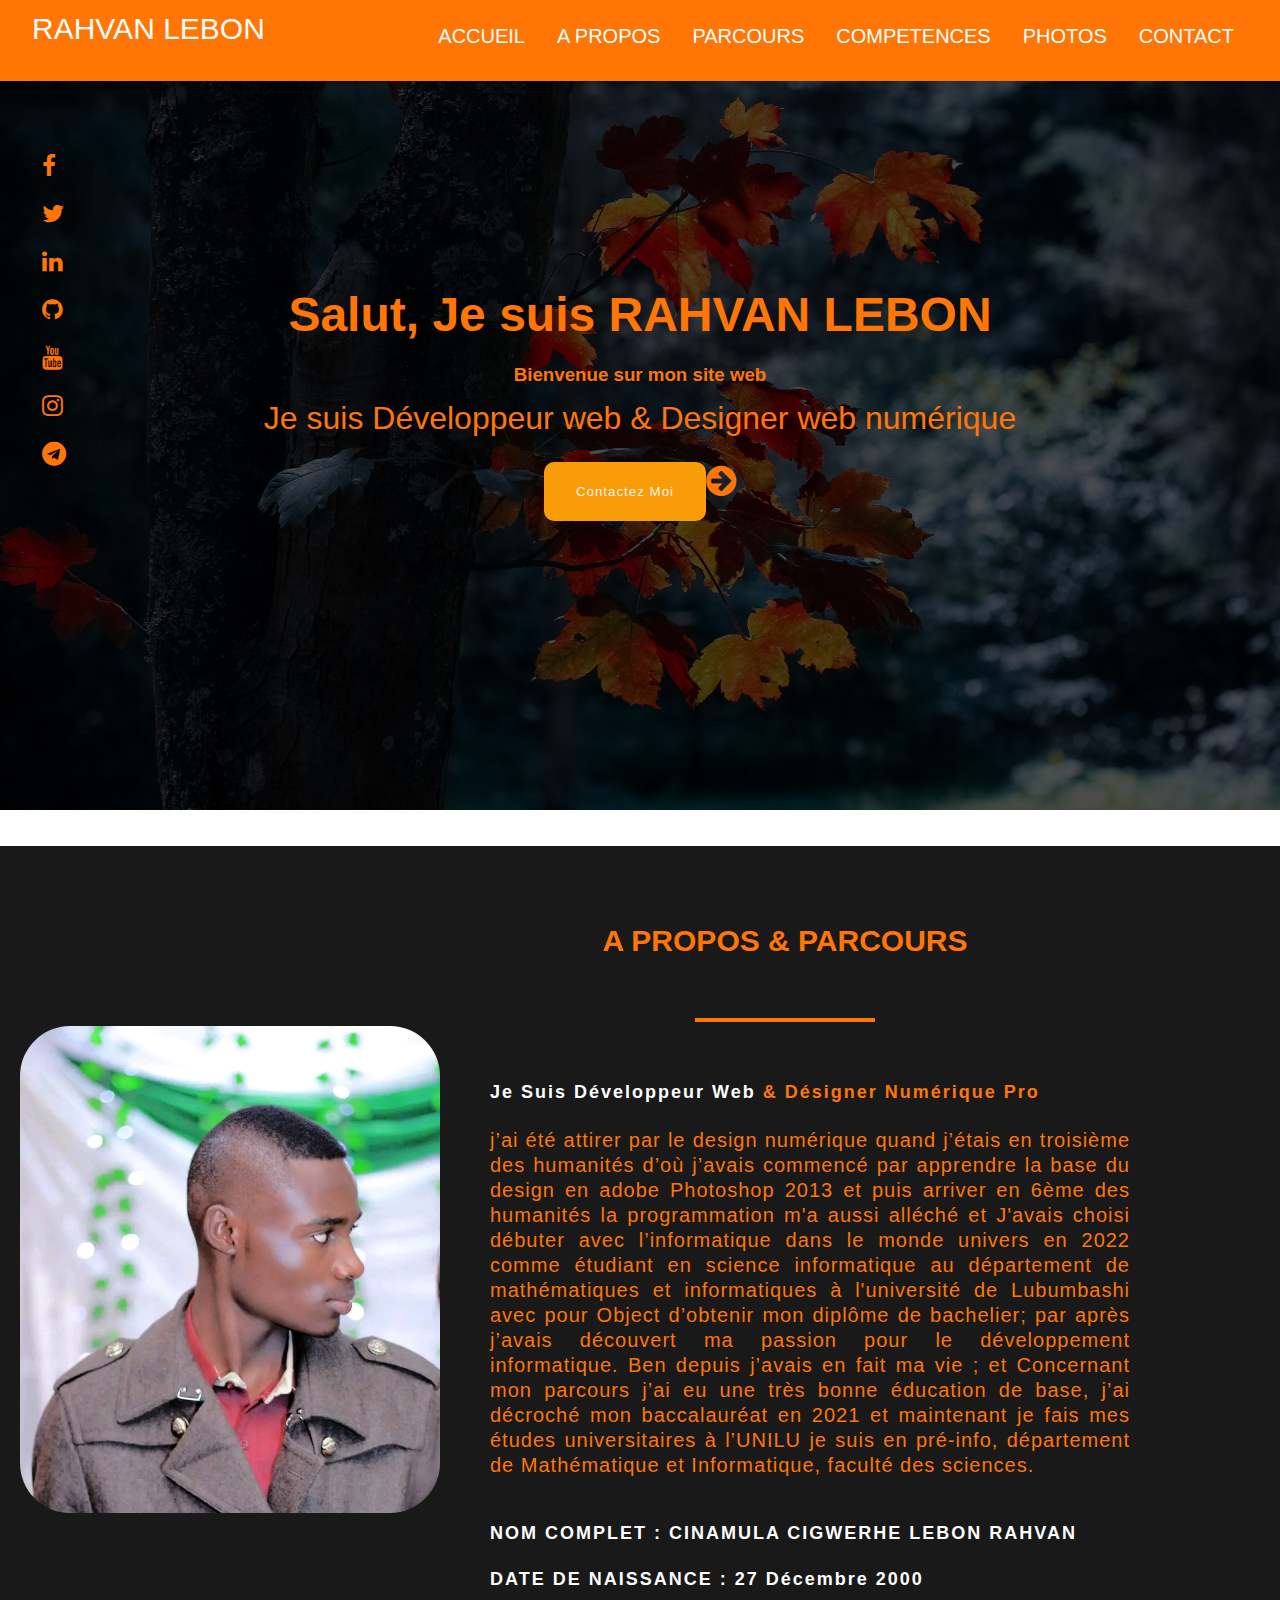
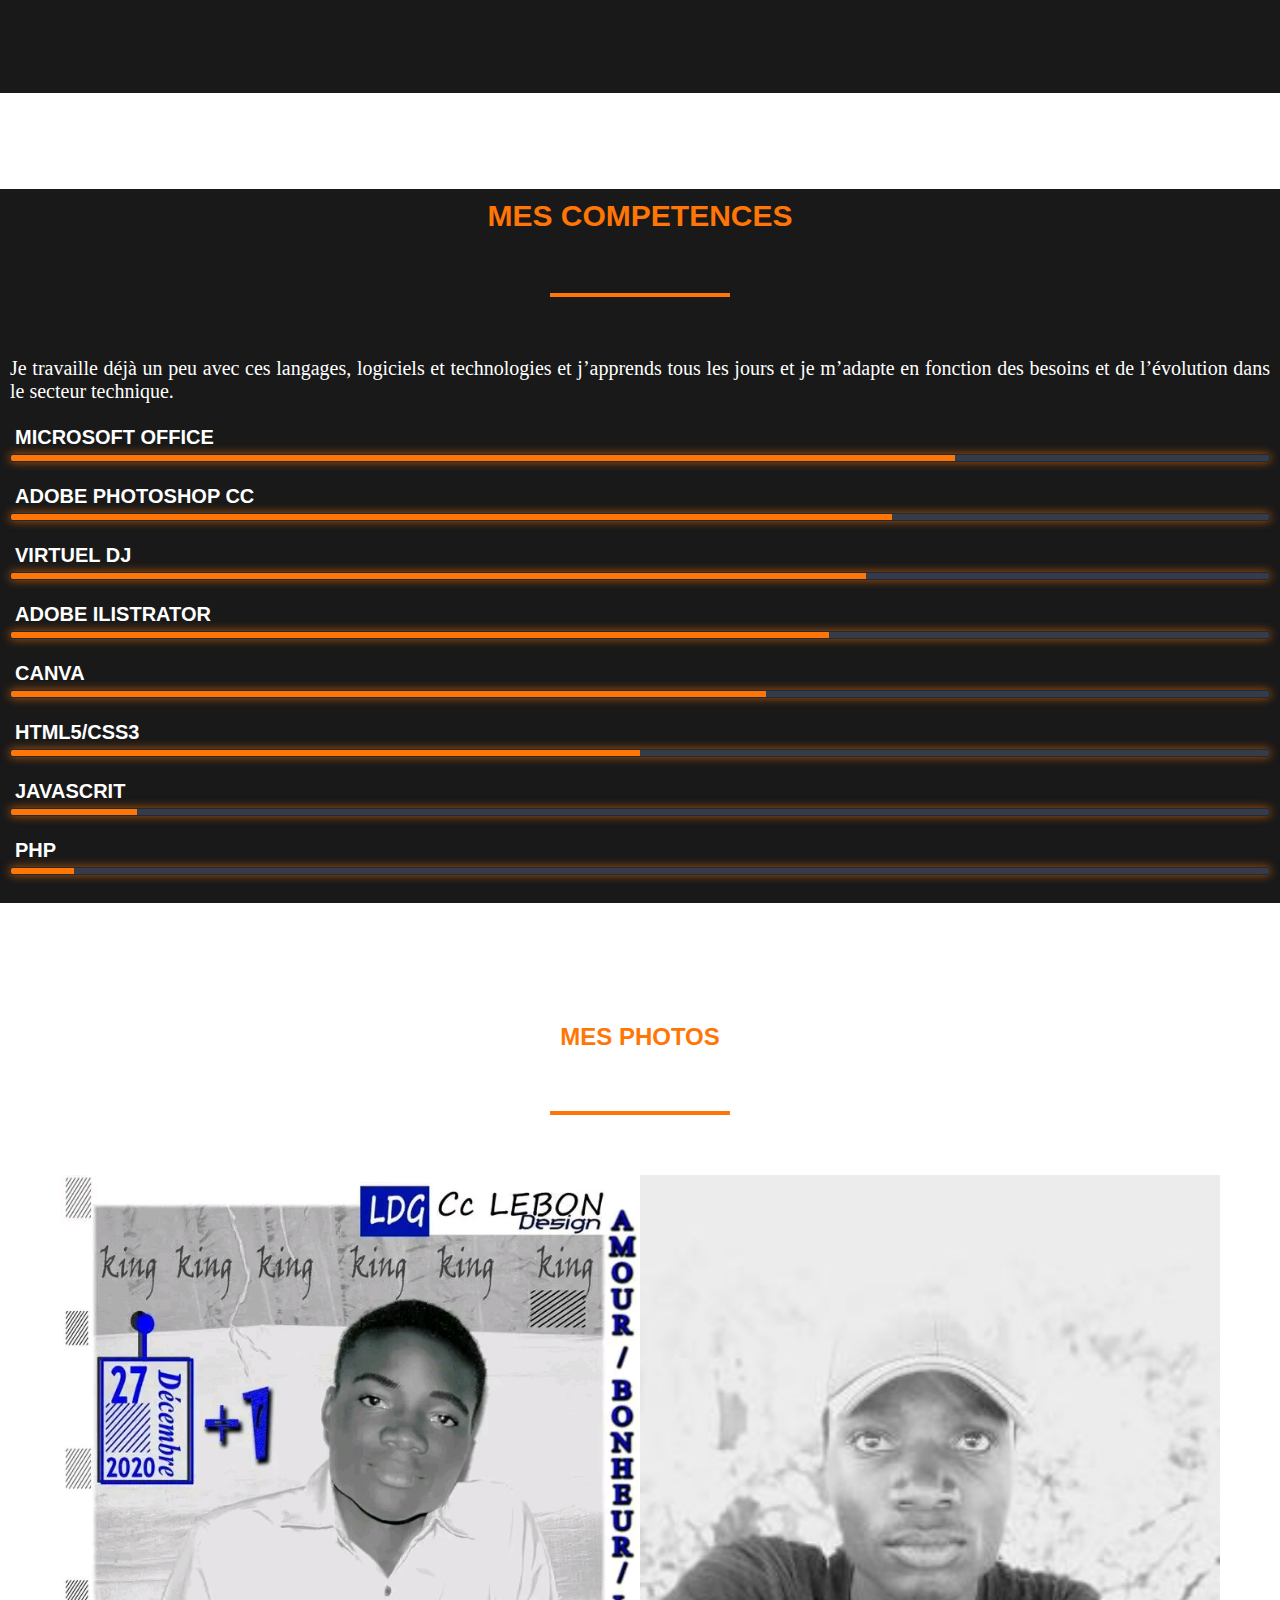
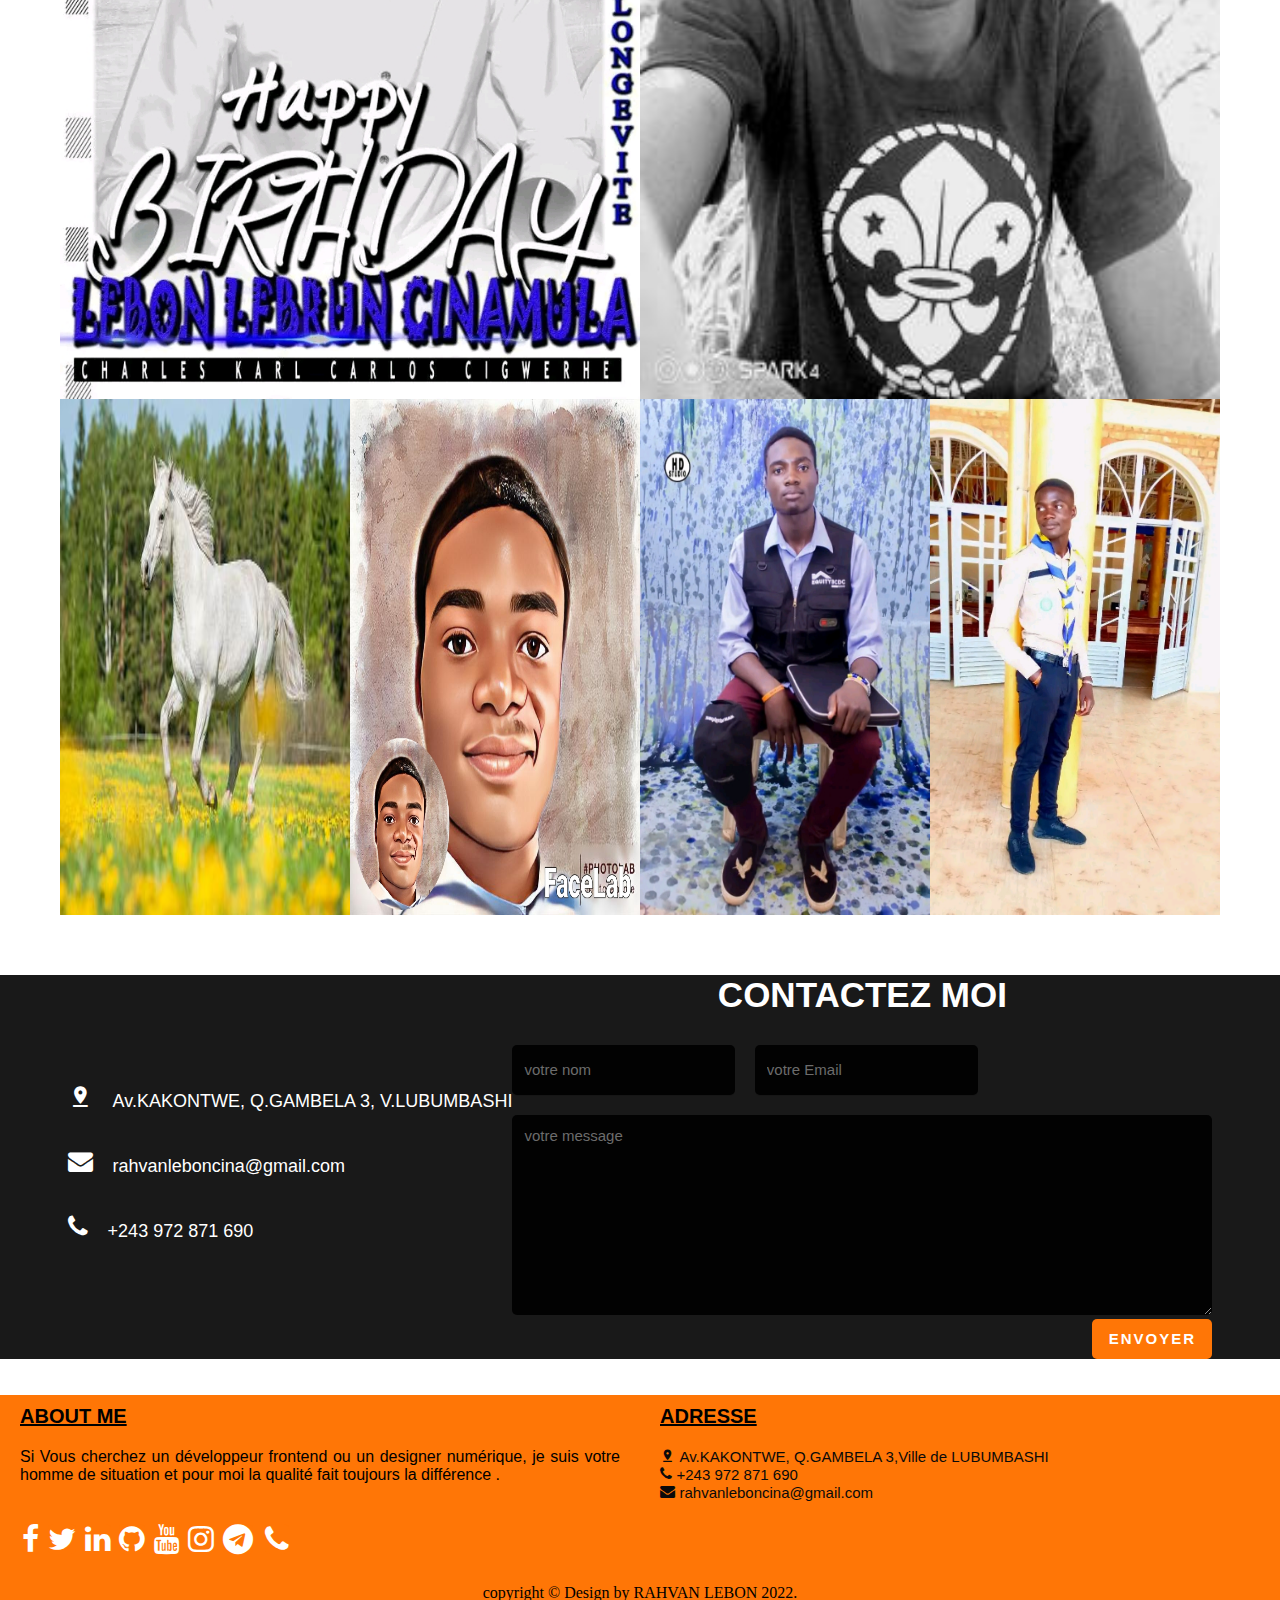
<file: index.html>
<!DOCTYPE html>
<html lang="en fr">
	
	<head>
		<meta charset="UTF-8">
		<meta http-equiv="X-UA-Compatible" content="IE=edge">
		<meta name="viewport" content="width=device-width, initial-scale=1.0">
		<link rel="stylesheet" href="icomoon/style.css">
		<link rel="stylesheet" href="styles.css">
		<title>RAHVAN</title>
	</head>
	<body>
		<header>
			<nav>
			<a href="#" class="logo">RAHVAN LEBON</a>	
				<input type="checkbox" id="ner">
				<label id="toggler" for="ner">
					<span><i class="icon-bars"></i></span>
				</label>				
				<ul class="menu">
					<li> <a href="#ACCUEIL">ACCUEIL</a> </li>
					<li> <a href="#A PROPOS">A PROPOS</a> </li>
					<li> <a href="#PARCOURS">PARCOURS</a> </li>
					<li> <a href="#COMPETENCES">COMPETENCES</a> </li>
					<li> <a href="#PHOTOS">PHOTOS</a> </li>
					<li> <a href="#CONTACT">CONTACT</a> </li>
				</ul>
			</nav>
		</header>
        <section class="accuiel" id="accuiel">			
			<div class="home">
				<div class="icons">
					<a href="#icon"><i class="icon-facebook-f"></i></a>
					<a href="#icon"><i class="icon-twitter"></i></a>
					<a href="#icon"><i class="icon-linkedin"></i></a>
					<a href="#icon"><i class="icon-github"></i></a>
					<a href="#icon"><i class="icon-youtube"></i></a>
					<a href="#icon"><i class="icon-instagram"></i></a>
					<a href="#icon"><i class="icon-telegram"></i></a>
				</div>
				<div class="bane">
					<h2>Salut, Je suis RAHVAN LEBON</h2>
					<h3> Bienvenue sur mon site web</h3>
					<p>Je suis Développeur web & Designer web numérique </p>
					<a href="#ACCUEIL" class="btn"><button type="button">Contactez Moi </button><i class="icon-arrow-circle-right"></i></a>
				</div>
			</div>
		</section>	
	</body> <br><br>
		<section class="Apropos">
			<div class="Apro">
				<img src="lebon.jpg">
				<div class="Apropo-text">
					<h2>A PROPOS & PARCOURS</h2>
					<div class="border"></div>
					<h5>Je suis développeur web <span class="desi">& Désigner numérique pro </span></h5>
					<p>j’ai été attirer par le design numérique quand j’étais en troisième des humanités d’où j’avais commencé par apprendre la base du design en adobe Photoshop 2013 et  puis arriver en 6ème des humanités la programmation m'a aussi alléché et J'avais choisi débuter avec l’informatique dans le monde univers en 2022 comme étudiant en science informatique au département de mathématiques et informatiques à l'université de Lubumbashi avec pour Object d’obtenir mon diplôme de bachelier; par après j’avais découvert ma passion pour le développement informatique. Ben depuis j’avais en fait ma vie ; et Concernant mon parcours j’ai eu une très bonne éducation de base, j’ai décroché mon baccalauréat en 2021 et maintenant je fais mes études universitaires à l’UNILU je suis en pré-info, département de Mathématique et Informatique, faculté des sciences.</p>
					<h6>NOM COMPLET : CINAMULA CIGWERHE LEBON RAHVAN</h6>
					<h6>DATE DE NAISSANCE : 27 Décembre 2000</h6>
				</div>
			</div>
		</section> <br><br>
		<section class="competences">
			<div class="competences1">
				<h2 class="mes-competences">MES COMPETENCES</h2>
				<div class="border"></div>
				<p class="langages">Je travaille déjà un peu avec ces langages, logiciels et technologies et j’apprends tous les jours et je m’adapte en fonction des besoins et de l’évolution dans le secteur technique.</p>			
				<lo>
					<h4>MICROSOFT OFFICE</h4><span class="bar"> <span class="office"></span></span>
				</lo>	
				<lo>
					<h4>ADOBE PHOTOSHOP CC</h4><span class="bar"> <span class="adobe"></span></span>
				</lo>	
				<lo>
					<h4>VIRTUEL DJ</h4><span class="bar"> <span class="dj"></span></span>
				</lo>	
				<lo>
					<h4>ADOBE ILISTRATOR</h4><span class="bar"> <span class="ilistrator"></span></span>
				</lo>	
				<lo>
					<h4>CANVA</h4><span class="bar"> <span class="canva"></span></span>
				</lo>	
				<lo>
					<h4>HTML5/CSS3</h4><span class="bar"> <span class="html"></span></span>
				</lo>
				<lo>
					<h4>JAVASCRIT</h4><span class="bar"> <span class="java"></span></span>
				</lo>	
				<lo>
					<h4>PHP</h4><span class="bar"> <span class="php"></span></span>
				</lo>				
				</div>
			</div>
		</section>
		<section class="photos">
			<div class="section-gallery">
				<div class="inner-width">
					<h2>MES PHOTOS</h2>
					<div class="border"></div>
					<div class="gallery">
						<a href="129679.jpg" class="image">
							<img src="129679.jpg" alt="">
						</a>
						<a href="1641473959112.jpg" class="image">
							<img src="1641473959112.jpg" alt="">
						</a>
						<a href="1653376986169.jpg" class="image">
							<img src="1653376986169.jpg" alt="">
						</a>
						<a href="1653377049996.jpg" class="image">
							<img src="1653377049996.jpg" alt="">
						</a>
						<a href="1653377281298.jpg" class="image">
							<img src="1653377281298.jpg" alt="">
						</a>
						<a href="129378.jpg" class="image">
							<img src="129378.jpg" alt="">
						</a>
					</div>
				</div>			
			</div>
		</section>
		<section class="contact" >
			<div class="contact-section">
				<div class="contact-info">
					<div><i class="icon-pin_drop"></i>Av.KAKONTWE, Q.GAMBELA 3, V.LUBUMBASHI</div>
					<div><i class="icon-envelope"></i>rahvanleboncina@gmail.com</div>
					<div><i class="icon-phone"></i>+243 972 871 690</div>	
				</div>
				<div class="contact-form">
					<h2>Contactez Moi</h2>
					<form class="contact02" action="" method="post">
						<input type="text" class="text-box" placeholder="votre nom" required>
						<input type="text" class="text-box" placeholder="votre Email" required>
						<textarea name="message" rows="5" placeholder="votre message" required></textarea>
						<input type="submit" class="envoyer-btn" value="envoyer">
					</form>
				</div>
			</div>
		</section> <br><br>
	<footer class="footer0">
		<div class="footer">
			<div class="main-content">
				<div class="left box">
					<h2>About me</h2>
					<div class="content">
						<p>Si  Vous cherchez  un développeur  frontend ou un designer numérique, je suis votre homme de situation et pour moi la qualité  fait toujours la différence .</p>
						<div class="social">
							<a href="#icon"><i class="icon-facebook-f" aria-hidden="true"></i></a>
							<a href="#icon"><i class="icon-twitter" aria-hidden="true"></i></a>
							<a href="#icon"><i class="icon-linkedin" aria-hidden="true"></i></a>
							<a href="#icon"><i class="icon-github"aria-hidden="true"></i></a>
							<a href="#icon"><i class="icon-youtube" aria-hidden="true"></i></a>
							<a href="#icon"><i class="icon-instagram" aria-hidden="true"></i></a>
							<a href="#icon"><i class="icon-telegram" aria-hidden="true"></i></a>
							<a href="#icon"><i class="icon-enveloppe-o" aria-hidden="true"></i></a>
							<a href="#icon"><i class="icon-phone" aria-hidden="true"></i></a>
						</div>
					</div>
				</div>
				<div class="center box">
					<h2>Adresse</h2>
					<div class="content">
						<div class="place">
							<span  class="icon-pin_drop" aria-hidden="true" ></span>
							<span class="texte">Av.KAKONTWE, Q.GAMBELA 3,Ville de LUBUMBASHI</span>						
						</div>
						<div class="phone">
							<span  class="icon-phone" aria-hidden="true" ></span>
							<span class="texte">+243 972 871 690</span>						
						</div>
						<div class="email">
							<span  class="icon-envelope" aria-hidden="true" ></span>
							<span class="texte">rahvanleboncina@gmail.com</span>						
						</div>
					</div>
				</div>				
			</div>
			<div class="footer-buttom">
				copyright &copy; Design by RAHVAN LEBON 2022.
			</div>			
		</div>
	</footer>
</Html>
</file>
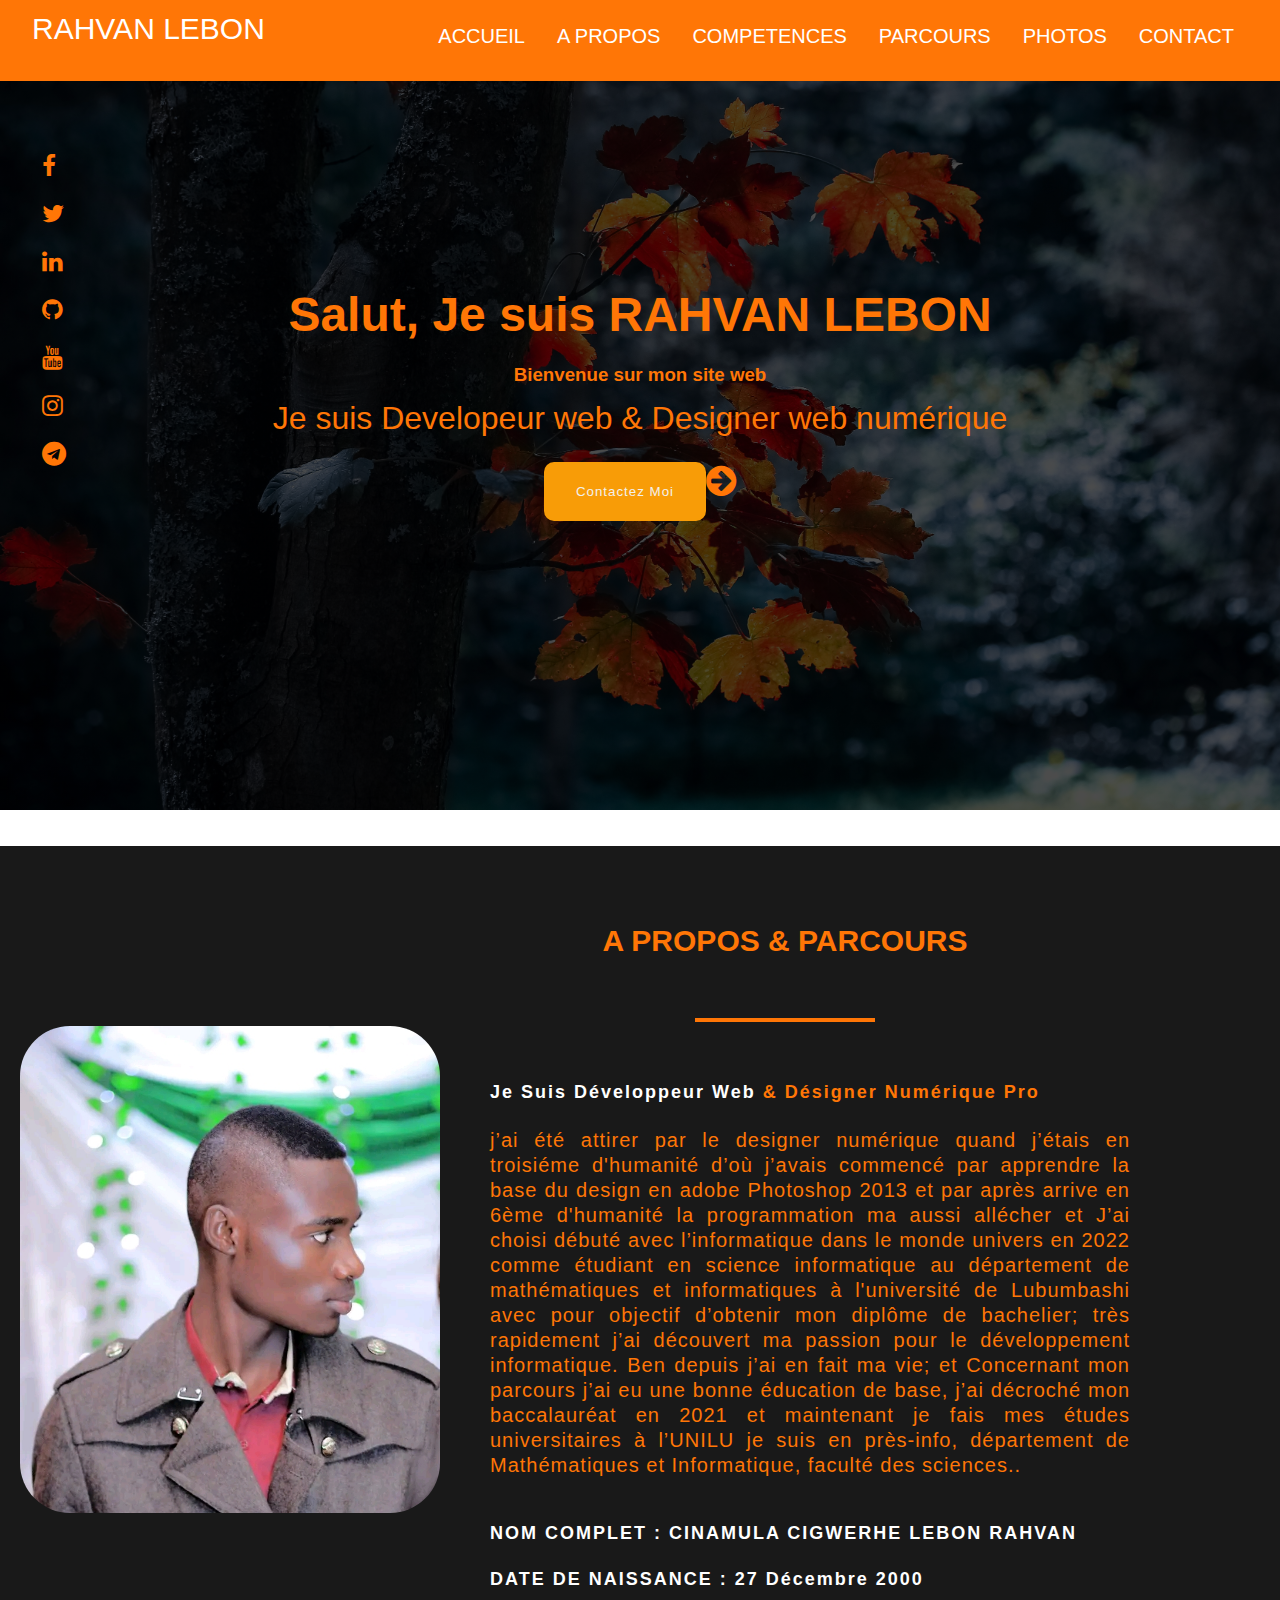
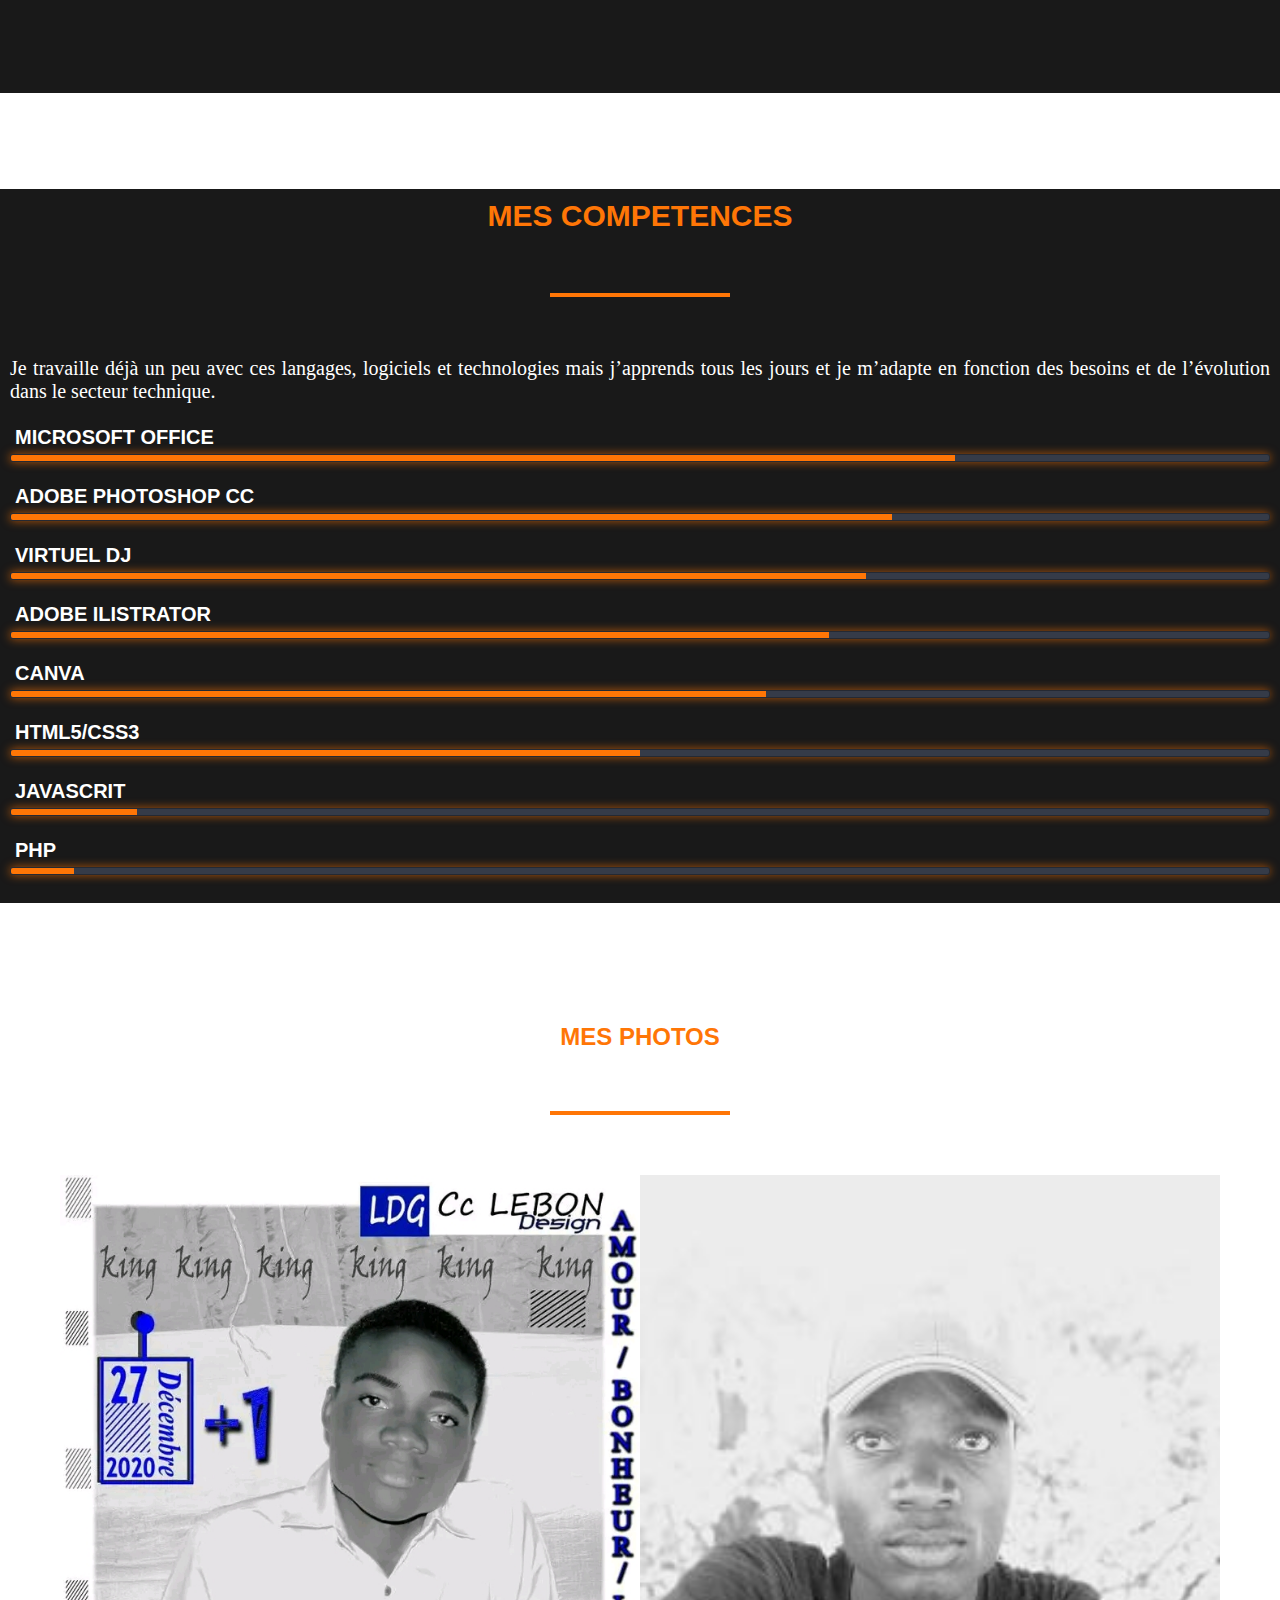
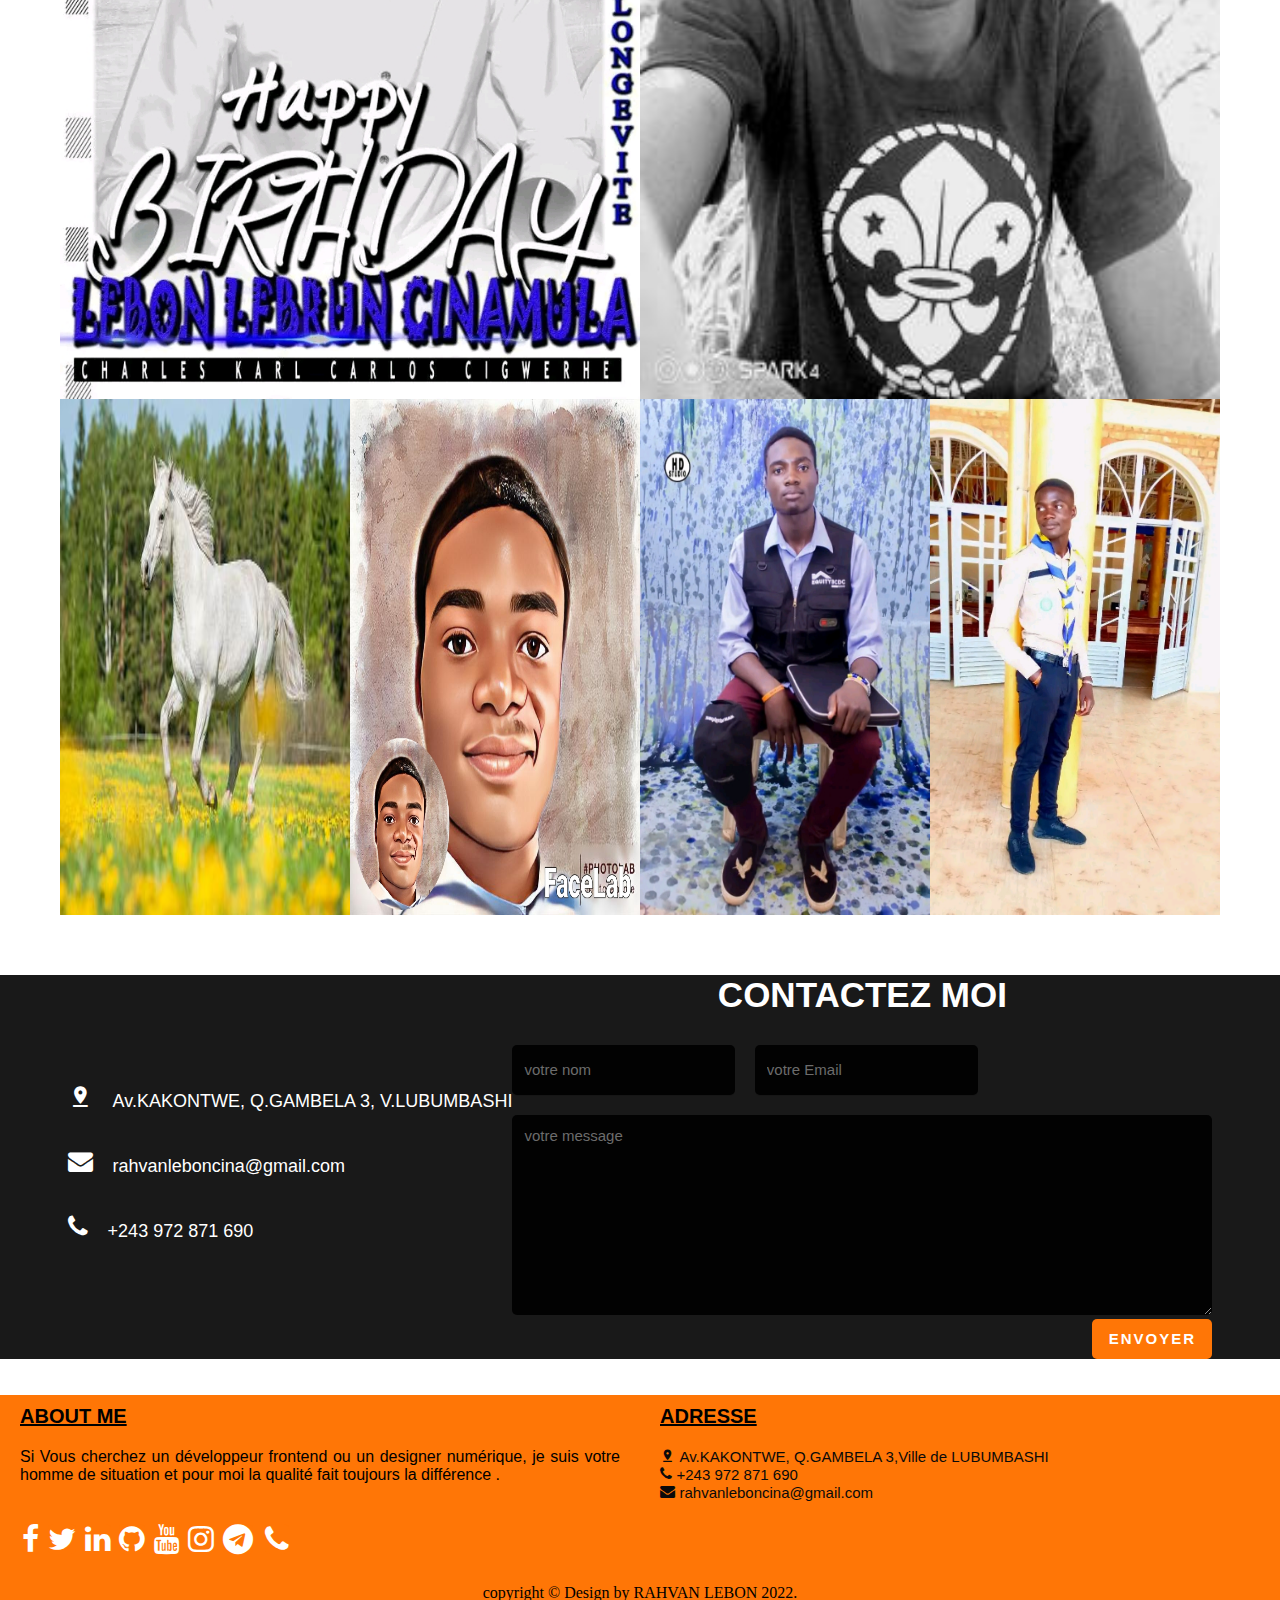
<file: indix.html>
<!DOCTYPE html>
<html lang="en fr">
	<head>
		<meta charset="UTF-8">
		<meta http-equiv="X-UA-Compatible" content="IE=edge">
		<meta name="viewport" content="width=device-width, initial-scale=1.0">
		<link rel="stylesheet" href="icomoon/style.css">
		<link rel="stylesheet" href="styles.css">
		<title>toi</title>
	</head>
	<body>
		<header>
			<nav>
			<a href="#" class="logo">RAHVAN LEBON</a>	
				<input type="checkbox" id="ner">
				<label id="toggler" for="ner">
					<span><i class="icon-bars"></i></span>
				</label>				
				<ul class="menu">
					<li> <a href="#ACCUEIL">ACCUEIL</a> </li>
					<li> <a href="#A PROPOS">A PROPOS</a> </li>
					<li> <a href="#COMPETENCES">COMPETENCES</a> </li>
					<li> <a href="#PARCOURS">PARCOURS</a> </li>
					<li> <a href="#PHOTOS">PHOTOS</a> </li>
					<li> <a href="#CONTACT">CONTACT</a> </li>
				</ul>
			</nav>
		</header>
        <section class="accuiel" id="accuiel">			
			<div class="home">
				<div class="icons">
					<a href="#icon"><i class="icon-facebook-f"></i></a>
					<a href="#icon"><i class="icon-twitter"></i></a>
					<a href="#icon"><i class="icon-linkedin"></i></a>
					<a href="#icon"><i class="icon-github"></i></a>
					<a href="#icon"><i class="icon-youtube"></i></a>
					<a href="#icon"><i class="icon-instagram"></i></a>
					<a href="#icon"><i class="icon-telegram"></i></a>
				</div>
				<div class="bane">
					<h2>Salut, Je suis RAHVAN LEBON</h2>
					<h3> Bienvenue sur mon site web</h3>
					<p>Je suis Developeur web & Designer web numérique </p>
					<a href="#ACCUEIL" class="btn"><button type="button">Contactez Moi </button><i class="icon-arrow-circle-right"></i></a>
				</div>
			</div>
		</section>	
	</body> <br><br>
		<section class="Apropos">
			<div class="Apro">
				<img src="lebon.jpg">
				<div class="Apropo-text">
					<h2>A PROPOS & PARCOURS</h2>
					<div class="border"></div>
					<h5>Je suis développeur web <span class="desi">& Désigner numérique pro </span></h5>
					<p>j’ai été attirer par le designer numérique quand j’étais en troisiéme d'humanité d’où j’avais commencé par apprendre la base du design en adobe Photoshop 2013 et par après  arrive en 6ème d'humanité la programmation ma aussi allécher et J’ai choisi débuté avec l’informatique dans le monde univers en 2022 comme étudiant en science informatique au département de mathématiques et informatiques à l'université de Lubumbashi avec pour objectif d’obtenir mon diplôme de bachelier; très rapidement j’ai découvert ma passion pour le développement informatique. Ben depuis j’ai en fait ma vie; et Concernant mon parcours j’ai eu une bonne éducation de base, j’ai décroché mon baccalauréat en 2021 et maintenant je fais mes études universitaires à l’UNILU je suis en près-info, département de Mathématiques et Informatique, faculté des sciences..</p>
					<h6>NOM COMPLET : CINAMULA CIGWERHE LEBON RAHVAN</h6>
					<h6>DATE DE NAISSANCE : 27 Décembre 2000</h6>
				</div>
			</div>
		</section> <br><br>
		<section class="competences">
			<div class="competences1">
				<h2 class="mes-competences">MES COMPETENCES</h2>
				<div class="border"></div>
				<p class="langages">Je travaille déjà un peu avec ces langages, logiciels et technologies mais j’apprends tous les jours et je m’adapte en fonction des besoins et de l’évolution dans le secteur technique.</p>			
				<lo>
					<h4>MICROSOFT OFFICE</h4><span class="bar"> <span class="office"></span></span>
				</lo>	
				<lo>
					<h4>ADOBE PHOTOSHOP CC</h4><span class="bar"> <span class="adobe"></span></span>
				</lo>	
				<lo>
					<h4>VIRTUEL DJ</h4><span class="bar"> <span class="dj"></span></span>
				</lo>	
				<lo>
					<h4>ADOBE ILISTRATOR</h4><span class="bar"> <span class="ilistrator"></span></span>
				</lo>	
				<lo>
					<h4>CANVA</h4><span class="bar"> <span class="canva"></span></span>
				</lo>	
				<lo>
					<h4>HTML5/CSS3</h4><span class="bar"> <span class="html"></span></span>
				</lo>
				<lo>
					<h4>JAVASCRIT</h4><span class="bar"> <span class="java"></span></span>
				</lo>	
				<lo>
					<h4>PHP</h4><span class="bar"> <span class="php"></span></span>
				</lo>				
				</div>
			</div>
		</section>
		<section class="photos">
			<div class="section-gallery">
				<div class="inner-width">
					<h2>MES PHOTOS</h2>
					<div class="border"></div>
					<div class="gallery">
						<a href="129679.jpg" class="image">
							<img src="129679.jpg" alt="">
						</a>
						<a href="1641473959112.jpg" class="image">
							<img src="1641473959112.jpg" alt="">
						</a>
						<a href="1653376986169.jpg" class="image">
							<img src="1653376986169.jpg" alt="">
						</a>
						<a href="1653377049996.jpg" class="image">
							<img src="1653377049996.jpg" alt="">
						</a>
						<a href="1653377281298.jpg" class="image">
							<img src="1653377281298.jpg" alt="">
						</a>
						<a href="129378.jpg" class="image">
							<img src="129378.jpg" alt="">
						</a>
					</div>
				</div>			
			</div>
		</section>
		<section class="contact" >
			<div class="contact-section">
				<div class="contact-info">
					<div><i class="icon-pin_drop"></i>Av.KAKONTWE, Q.GAMBELA 3, V.LUBUMBASHI</div>
					<div><i class="icon-envelope"></i>rahvanleboncina@gmail.com</div>
					<div><i class="icon-phone"></i>+243 972 871 690</div>	
				</div>
				<div class="contact-form">
					<h2>Contactez Moi</h2>
					<form class="contact02" action="" method="post">
						<input type="text" class="text-box" placeholder="votre nom" required>
						<input type="text" class="text-box" placeholder="votre Email" required>
						<textarea name="message" rows="5" placeholder="votre message" required></textarea>
						<input type="submit" class="envoyer-btn" value="envoyer">
					</form>
				</div>
			</div>
		</section> <br><br>
	<footer class="footer0">
		<div class="footer">
			<div class="main-content">
				<div class="left box">
					<h2>About me</h2>
					<div class="content">
						<p>Si  Vous cherchez  un développeur  frontend ou un designer numérique, je suis votre homme de situation et pour moi la qualité  fait toujours la différence .</p>
						<div class="social">
							<a href="#icon"><i class="icon-facebook-f" aria-hidden="true"></i></a>
							<a href="#icon"><i class="icon-twitter" aria-hidden="true"></i></a>
							<a href="#icon"><i class="icon-linkedin" aria-hidden="true"></i></a>
							<a href="#icon"><i class="icon-github"aria-hidden="true"></i></a>
							<a href="#icon"><i class="icon-youtube" aria-hidden="true"></i></a>
							<a href="#icon"><i class="icon-instagram" aria-hidden="true"></i></a>
							<a href="#icon"><i class="icon-telegram" aria-hidden="true"></i></a>
							<a href="#icon"><i class="icon-enveloppe-o" aria-hidden="true"></i></a>
							<a href="#icon"><i class="icon-phone" aria-hidden="true"></i></a>
						</div>
					</div>
				</div>
				<div class="center box">
					<h2>Adresse</h2>
					<div class="content">
						<div class="place">
							<span  class="icon-pin_drop" aria-hidden="true" ></span>
							<span class="texte">Av.KAKONTWE, Q.GAMBELA 3,Ville de LUBUMBASHI</span>						
						</div>
						<div class="phone">
							<span  class="icon-phone" aria-hidden="true" ></span>
							<span class="texte">+243 972 871 690</span>						
						</div>
						<div class="email">
							<span  class="icon-envelope" aria-hidden="true" ></span>
							<span class="texte">rahvanleboncina@gmail.com</span>						
						</div>
					</div>
				</div>				
			</div>
			<div class="footer-buttom">
				copyright &copy; Design by RAHVAN LEBON 2022.
			</div>			
		</div>
	</footer>
</Html>
</file>
<file: icomoon/style.css>
@font-face {
  font-family: 'icomoon';
  src:  url('fonts/icomoon.eot?10si43');
  src:  url('fonts/icomoon.eot?10si43#iefix') format('embedded-opentype'),
    url('fonts/icomoon.ttf?10si43') format('truetype'),
    url('fonts/icomoon.woff?10si43') format('woff'),
    url('fonts/icomoon.svg?10si43#icomoon') format('svg');
  font-weight: normal;
  font-style: normal;
}

[class^="icon-"], [class*=" icon-"] {
  /* use !important to prevent issues with browser extensions that change fonts */
  font-family: 'icomoon' !important;
  speak: none;
  font-style: normal;
  font-weight: normal;
  font-variant: normal;
  text-transform: none;
  line-height: 1;

  /* Better Font Rendering =========== */
  -webkit-font-smoothing: antialiased;
  -moz-osx-font-smoothing: grayscale;
}

.icon-asterisk:before {
  content: "\f069";
}
.icon-plus:before {
  content: "\f067";
}
.icon-question:before {
  content: "\f128";
}
.icon-minus:before {
  content: "\f068";
}
.icon-glass:before {
  content: "\f000";
}
.icon-music:before {
  content: "\f001";
}
.icon-search:before {
  content: "\f002";
}
.icon-envelope-o:before {
  content: "\f003";
}
.icon-heart:before {
  content: "\f004";
}
.icon-star:before {
  content: "\f005";
}
.icon-star-o:before {
  content: "\f006";
}
.icon-user:before {
  content: "\f007";
}
.icon-film:before {
  content: "\f008";
}
.icon-th-large:before {
  content: "\f009";
}
.icon-th:before {
  content: "\f00a";
}
.icon-th-list:before {
  content: "\f00b";
}
.icon-check:before {
  content: "\f00c";
}
.icon-close:before {
  content: "\f00d";
}
.icon-remove:before {
  content: "\f00d";
}
.icon-times:before {
  content: "\f00d";
}
.icon-search-plus:before {
  content: "\f00e";
}
.icon-search-minus:before {
  content: "\f010";
}
.icon-power-off:before {
  content: "\f011";
}
.icon-signal:before {
  content: "\f012";
}
.icon-cog:before {
  content: "\f013";
}
.icon-gear:before {
  content: "\f013";
}
.icon-trash-o:before {
  content: "\f014";
}
.icon-home:before {
  content: "\f015";
}
.icon-file-o:before {
  content: "\f016";
}
.icon-clock-o:before {
  content: "\f017";
}
.icon-road:before {
  content: "\f018";
}
.icon-download:before {
  content: "\f019";
}
.icon-arrow-circle-o-down:before {
  content: "\f01a";
}
.icon-arrow-circle-o-up:before {
  content: "\f01b";
}
.icon-inbox:before {
  content: "\f01c";
}
.icon-play-circle-o:before {
  content: "\f01d";
}
.icon-repeat:before {
  content: "\f01e";
}
.icon-rotate-right:before {
  content: "\f01e";
}
.icon-refresh:before {
  content: "\f021";
}
.icon-list-alt:before {
  content: "\f022";
}
.icon-lock:before {
  content: "\f023";
}
.icon-flag:before {
  content: "\f024";
}
.icon-headphones:before {
  content: "\f025";
}
.icon-volume-off:before {
  content: "\f026";
}
.icon-volume-down:before {
  content: "\f027";
}
.icon-volume-up:before {
  content: "\f028";
}
.icon-qrcode:before {
  content: "\f029";
}
.icon-barcode:before {
  content: "\f02a";
}
.icon-tag:before {
  content: "\f02b";
}
.icon-tags:before {
  content: "\f02c";
}
.icon-book:before {
  content: "\f02d";
}
.icon-bookmark:before {
  content: "\f02e";
}
.icon-print:before {
  content: "\f02f";
}
.icon-camera:before {
  content: "\f030";
}
.icon-font:before {
  content: "\f031";
}
.icon-bold:before {
  content: "\f032";
}
.icon-italic:before {
  content: "\f033";
}
.icon-text-height:before {
  content: "\f034";
}
.icon-text-width:before {
  content: "\f035";
}
.icon-align-left:before {
  content: "\f036";
}
.icon-align-center:before {
  content: "\f037";
}
.icon-align-right:before {
  content: "\f038";
}
.icon-align-justify:before {
  content: "\f039";
}
.icon-list:before {
  content: "\f03a";
}
.icon-dedent:before {
  content: "\f03b";
}
.icon-outdent:before {
  content: "\f03b";
}
.icon-indent:before {
  content: "\f03c";
}
.icon-video-camera:before {
  content: "\f03d";
}
.icon-image:before {
  content: "\f03e";
}
.icon-photo:before {
  content: "\f03e";
}
.icon-picture-o:before {
  content: "\f03e";
}
.icon-pencil:before {
  content: "\f040";
}
.icon-map-marker:before {
  content: "\f041";
}
.icon-adjust:before {
  content: "\f042";
}
.icon-tint:before {
  content: "\f043";
}
.icon-edit:before {
  content: "\f044";
}
.icon-pencil-square-o:before {
  content: "\f044";
}
.icon-share-square-o:before {
  content: "\f045";
}
.icon-check-square-o:before {
  content: "\f046";
}
.icon-arrows:before {
  content: "\f047";
}
.icon-step-backward:before {
  content: "\f048";
}
.icon-fast-backward:before {
  content: "\f049";
}
.icon-backward:before {
  content: "\f04a";
}
.icon-play:before {
  content: "\f04b";
}
.icon-pause:before {
  content: "\f04c";
}
.icon-stop:before {
  content: "\f04d";
}
.icon-forward:before {
  content: "\f04e";
}
.icon-fast-forward:before {
  content: "\f050";
}
.icon-step-forward:before {
  content: "\f051";
}
.icon-eject:before {
  content: "\f052";
}
.icon-chevron-left:before {
  content: "\f053";
}
.icon-chevron-right:before {
  content: "\f054";
}
.icon-plus-circle:before {
  content: "\f055";
}
.icon-minus-circle:before {
  content: "\f056";
}
.icon-times-circle:before {
  content: "\f057";
}
.icon-check-circle:before {
  content: "\f058";
}
.icon-question-circle:before {
  content: "\f059";
}
.icon-info-circle:before {
  content: "\f05a";
}
.icon-crosshairs:before {
  content: "\f05b";
}
.icon-times-circle-o:before {
  content: "\f05c";
}
.icon-check-circle-o:before {
  content: "\f05d";
}
.icon-ban:before {
  content: "\f05e";
}
.icon-arrow-left:before {
  content: "\f060";
}
.icon-arrow-right:before {
  content: "\f061";
}
.icon-arrow-up:before {
  content: "\f062";
}
.icon-arrow-down:before {
  content: "\f063";
}
.icon-mail-forward:before {
  content: "\f064";
}
.icon-share:before {
  content: "\f064";
}
.icon-expand:before {
  content: "\f065";
}
.icon-compress:before {
  content: "\f066";
}
.icon-exclamation-circle:before {
  content: "\f06a";
}
.icon-gift:before {
  content: "\f06b";
}
.icon-leaf:before {
  content: "\f06c";
}
.icon-fire:before {
  content: "\f06d";
}
.icon-eye:before {
  content: "\f06e";
}
.icon-eye-slash:before {
  content: "\f070";
}
.icon-exclamation-triangle:before {
  content: "\f071";
}
.icon-warning:before {
  content: "\f071";
}
.icon-plane:before {
  content: "\f072";
}
.icon-calendar:before {
  content: "\f073";
}
.icon-random:before {
  content: "\f074";
}
.icon-comment:before {
  content: "\f075";
}
.icon-magnet:before {
  content: "\f076";
}
.icon-chevron-up:before {
  content: "\f077";
}
.icon-chevron-down:before {
  content: "\f078";
}
.icon-retweet:before {
  content: "\f079";
}
.icon-shopping-cart:before {
  content: "\f07a";
}
.icon-folder:before {
  content: "\f07b";
}
.icon-folder-open:before {
  content: "\f07c";
}
.icon-arrows-v:before {
  content: "\f07d";
}
.icon-arrows-h:before {
  content: "\f07e";
}
.icon-bar-chart:before {
  content: "\f080";
}
.icon-bar-chart-o:before {
  content: "\f080";
}
.icon-twitter-square:before {
  content: "\f081";
}
.icon-facebook-square:before {
  content: "\f082";
}
.icon-camera-retro:before {
  content: "\f083";
}
.icon-key:before {
  content: "\f084";
}
.icon-cogs:before {
  content: "\f085";
}
.icon-gears:before {
  content: "\f085";
}
.icon-comments:before {
  content: "\f086";
}
.icon-thumbs-o-up:before {
  content: "\f087";
}
.icon-thumbs-o-down:before {
  content: "\f088";
}
.icon-star-half:before {
  content: "\f089";
}
.icon-heart-o:before {
  content: "\f08a";
}
.icon-sign-out:before {
  content: "\f08b";
}
.icon-linkedin-square:before {
  content: "\f08c";
}
.icon-thumb-tack:before {
  content: "\f08d";
}
.icon-external-link:before {
  content: "\f08e";
}
.icon-sign-in:before {
  content: "\f090";
}
.icon-trophy:before {
  content: "\f091";
}
.icon-github-square:before {
  content: "\f092";
}
.icon-upload:before {
  content: "\f093";
}
.icon-lemon-o:before {
  content: "\f094";
}
.icon-phone:before {
  content: "\f095";
}
.icon-square-o:before {
  content: "\f096";
}
.icon-bookmark-o:before {
  content: "\f097";
}
.icon-phone-square:before {
  content: "\f098";
}
.icon-twitter:before {
  content: "\f099";
}
.icon-facebook:before {
  content: "\f09a";
}
.icon-facebook-f:before {
  content: "\f09a";
}
.icon-github:before {
  content: "\f09b";
}
.icon-unlock:before {
  content: "\f09c";
}
.icon-credit-card:before {
  content: "\f09d";
}
.icon-feed:before {
  content: "\f09e";
}
.icon-rss:before {
  content: "\f09e";
}
.icon-hdd-o:before {
  content: "\f0a0";
}
.icon-bullhorn:before {
  content: "\f0a1";
}
.icon-bell-o:before {
  content: "\f0a2";
}
.icon-certificate:before {
  content: "\f0a3";
}
.icon-hand-o-right:before {
  content: "\f0a4";
}
.icon-hand-o-left:before {
  content: "\f0a5";
}
.icon-hand-o-up:before {
  content: "\f0a6";
}
.icon-hand-o-down:before {
  content: "\f0a7";
}
.icon-arrow-circle-left:before {
  content: "\f0a8";
}
.icon-arrow-circle-right:before {
  content: "\f0a9";
}
.icon-arrow-circle-up:before {
  content: "\f0aa";
}
.icon-arrow-circle-down:before {
  content: "\f0ab";
}
.icon-globe:before {
  content: "\f0ac";
}
.icon-wrench:before {
  content: "\f0ad";
}
.icon-tasks:before {
  content: "\f0ae";
}
.icon-filter:before {
  content: "\f0b0";
}
.icon-briefcase:before {
  content: "\f0b1";
}
.icon-arrows-alt:before {
  content: "\f0b2";
}
.icon-group:before {
  content: "\f0c0";
}
.icon-users:before {
  content: "\f0c0";
}
.icon-chain:before {
  content: "\f0c1";
}
.icon-link:before {
  content: "\f0c1";
}
.icon-cloud:before {
  content: "\f0c2";
}
.icon-flask:before {
  content: "\f0c3";
}
.icon-cut:before {
  content: "\f0c4";
}
.icon-scissors:before {
  content: "\f0c4";
}
.icon-copy:before {
  content: "\f0c5";
}
.icon-files-o:before {
  content: "\f0c5";
}
.icon-paperclip:before {
  content: "\f0c6";
}
.icon-floppy-o:before {
  content: "\f0c7";
}
.icon-save:before {
  content: "\f0c7";
}
.icon-square:before {
  content: "\f0c8";
}
.icon-bars:before {
  content: "\f0c9";
}
.icon-navicon:before {
  content: "\f0c9";
}
.icon-reorder:before {
  content: "\f0c9";
}
.icon-list-ul:before {
  content: "\f0ca";
}
.icon-list-ol:before {
  content: "\f0cb";
}
.icon-strikethrough:before {
  content: "\f0cc";
}
.icon-underline:before {
  content: "\f0cd";
}
.icon-table:before {
  content: "\f0ce";
}
.icon-magic:before {
  content: "\f0d0";
}
.icon-truck:before {
  content: "\f0d1";
}
.icon-pinterest:before {
  content: "\f0d2";
}
.icon-pinterest-square:before {
  content: "\f0d3";
}
.icon-google-plus-square:before {
  content: "\f0d4";
}
.icon-google-plus:before {
  content: "\f0d5";
}
.icon-money:before {
  content: "\f0d6";
}
.icon-caret-down:before {
  content: "\f0d7";
}
.icon-caret-up:before {
  content: "\f0d8";
}
.icon-caret-left:before {
  content: "\f0d9";
}
.icon-caret-right:before {
  content: "\f0da";
}
.icon-columns:before {
  content: "\f0db";
}
.icon-sort:before {
  content: "\f0dc";
}
.icon-unsorted:before {
  content: "\f0dc";
}
.icon-sort-desc:before {
  content: "\f0dd";
}
.icon-sort-down:before {
  content: "\f0dd";
}
.icon-sort-asc:before {
  content: "\f0de";
}
.icon-sort-up:before {
  content: "\f0de";
}
.icon-envelope:before {
  content: "\f0e0";
}
.icon-linkedin:before {
  content: "\f0e1";
}
.icon-rotate-left:before {
  content: "\f0e2";
}
.icon-undo:before {
  content: "\f0e2";
}
.icon-gavel:before {
  content: "\f0e3";
}
.icon-legal:before {
  content: "\f0e3";
}
.icon-dashboard:before {
  content: "\f0e4";
}
.icon-tachometer:before {
  content: "\f0e4";
}
.icon-comment-o:before {
  content: "\f0e5";
}
.icon-comments-o:before {
  content: "\f0e6";
}
.icon-bolt:before {
  content: "\f0e7";
}
.icon-flash:before {
  content: "\f0e7";
}
.icon-sitemap:before {
  content: "\f0e8";
}
.icon-umbrella:before {
  content: "\f0e9";
}
.icon-clipboard:before {
  content: "\f0ea";
}
.icon-paste:before {
  content: "\f0ea";
}
.icon-lightbulb-o:before {
  content: "\f0eb";
}
.icon-exchange:before {
  content: "\f0ec";
}
.icon-cloud-download:before {
  content: "\f0ed";
}
.icon-cloud-upload:before {
  content: "\f0ee";
}
.icon-user-md:before {
  content: "\f0f0";
}
.icon-stethoscope:before {
  content: "\f0f1";
}
.icon-suitcase:before {
  content: "\f0f2";
}
.icon-bell:before {
  content: "\f0f3";
}
.icon-coffee:before {
  content: "\f0f4";
}
.icon-cutlery:before {
  content: "\f0f5";
}
.icon-file-text-o:before {
  content: "\f0f6";
}
.icon-building-o:before {
  content: "\f0f7";
}
.icon-hospital-o:before {
  content: "\f0f8";
}
.icon-ambulance:before {
  content: "\f0f9";
}
.icon-medkit:before {
  content: "\f0fa";
}
.icon-fighter-jet:before {
  content: "\f0fb";
}
.icon-beer:before {
  content: "\f0fc";
}
.icon-h-square:before {
  content: "\f0fd";
}
.icon-plus-square:before {
  content: "\f0fe";
}
.icon-angle-double-left:before {
  content: "\f100";
}
.icon-angle-double-right:before {
  content: "\f101";
}
.icon-angle-double-up:before {
  content: "\f102";
}
.icon-angle-double-down:before {
  content: "\f103";
}
.icon-angle-left:before {
  content: "\f104";
}
.icon-angle-right:before {
  content: "\f105";
}
.icon-angle-up:before {
  content: "\f106";
}
.icon-angle-down:before {
  content: "\f107";
}
.icon-desktop:before {
  content: "\f108";
}
.icon-laptop:before {
  content: "\f109";
}
.icon-tablet:before {
  content: "\f10a";
}
.icon-mobile:before {
  content: "\f10b";
}
.icon-mobile-phone:before {
  content: "\f10b";
}
.icon-circle-o:before {
  content: "\f10c";
}
.icon-quote-left:before {
  content: "\f10d";
}
.icon-quote-right:before {
  content: "\f10e";
}
.icon-spinner:before {
  content: "\f110";
}
.icon-circle:before {
  content: "\f111";
}
.icon-mail-reply:before {
  content: "\f112";
}
.icon-reply:before {
  content: "\f112";
}
.icon-github-alt:before {
  content: "\f113";
}
.icon-folder-o:before {
  content: "\f114";
}
.icon-folder-open-o:before {
  content: "\f115";
}
.icon-smile-o:before {
  content: "\f118";
}
.icon-frown-o:before {
  content: "\f119";
}
.icon-meh-o:before {
  content: "\f11a";
}
.icon-gamepad:before {
  content: "\f11b";
}
.icon-keyboard-o:before {
  content: "\f11c";
}
.icon-flag-o:before {
  content: "\f11d";
}
.icon-flag-checkered:before {
  content: "\f11e";
}
.icon-terminal:before {
  content: "\f120";
}
.icon-code:before {
  content: "\f121";
}
.icon-mail-reply-all:before {
  content: "\f122";
}
.icon-reply-all:before {
  content: "\f122";
}
.icon-star-half-empty:before {
  content: "\f123";
}
.icon-star-half-full:before {
  content: "\f123";
}
.icon-star-half-o:before {
  content: "\f123";
}
.icon-location-arrow:before {
  content: "\f124";
}
.icon-crop:before {
  content: "\f125";
}
.icon-code-fork:before {
  content: "\f126";
}
.icon-chain-broken:before {
  content: "\f127";
}
.icon-unlink:before {
  content: "\f127";
}
.icon-info:before {
  content: "\f129";
}
.icon-exclamation:before {
  content: "\f12a";
}
.icon-superscript:before {
  content: "\f12b";
}
.icon-subscript:before {
  content: "\f12c";
}
.icon-eraser:before {
  content: "\f12d";
}
.icon-puzzle-piece:before {
  content: "\f12e";
}
.icon-microphone:before {
  content: "\f130";
}
.icon-microphone-slash:before {
  content: "\f131";
}
.icon-shield:before {
  content: "\f132";
}
.icon-calendar-o:before {
  content: "\f133";
}
.icon-fire-extinguisher:before {
  content: "\f134";
}
.icon-rocket:before {
  content: "\f135";
}
.icon-maxcdn:before {
  content: "\f136";
}
.icon-chevron-circle-left:before {
  content: "\f137";
}
.icon-chevron-circle-right:before {
  content: "\f138";
}
.icon-chevron-circle-up:before {
  content: "\f139";
}
.icon-chevron-circle-down:before {
  content: "\f13a";
}
.icon-html5:before {
  content: "\f13b";
}
.icon-css3:before {
  content: "\f13c";
}
.icon-anchor:before {
  content: "\f13d";
}
.icon-unlock-alt:before {
  content: "\f13e";
}
.icon-bullseye:before {
  content: "\f140";
}
.icon-ellipsis-h:before {
  content: "\f141";
}
.icon-ellipsis-v:before {
  content: "\f142";
}
.icon-rss-square:before {
  content: "\f143";
}
.icon-play-circle:before {
  content: "\f144";
}
.icon-ticket:before {
  content: "\f145";
}
.icon-minus-square:before {
  content: "\f146";
}
.icon-minus-square-o:before {
  content: "\f147";
}
.icon-level-up:before {
  content: "\f148";
}
.icon-level-down:before {
  content: "\f149";
}
.icon-check-square:before {
  content: "\f14a";
}
.icon-pencil-square:before {
  content: "\f14b";
}
.icon-external-link-square:before {
  content: "\f14c";
}
.icon-share-square:before {
  content: "\f14d";
}
.icon-compass:before {
  content: "\f14e";
}
.icon-caret-square-o-down:before {
  content: "\f150";
}
.icon-toggle-down:before {
  content: "\f150";
}
.icon-caret-square-o-up:before {
  content: "\f151";
}
.icon-toggle-up:before {
  content: "\f151";
}
.icon-caret-square-o-right:before {
  content: "\f152";
}
.icon-toggle-right:before {
  content: "\f152";
}
.icon-eur:before {
  content: "\f153";
}
.icon-euro:before {
  content: "\f153";
}
.icon-gbp:before {
  content: "\f154";
}
.icon-dollar:before {
  content: "\f155";
}
.icon-usd:before {
  content: "\f155";
}
.icon-inr:before {
  content: "\f156";
}
.icon-rupee:before {
  content: "\f156";
}
.icon-cny:before {
  content: "\f157";
}
.icon-jpy:before {
  content: "\f157";
}
.icon-rmb:before {
  content: "\f157";
}
.icon-yen:before {
  content: "\f157";
}
.icon-rouble:before {
  content: "\f158";
}
.icon-rub:before {
  content: "\f158";
}
.icon-ruble:before {
  content: "\f158";
}
.icon-krw:before {
  content: "\f159";
}
.icon-won:before {
  content: "\f159";
}
.icon-bitcoin:before {
  content: "\f15a";
}
.icon-btc:before {
  content: "\f15a";
}
.icon-file:before {
  content: "\f15b";
}
.icon-file-text:before {
  content: "\f15c";
}
.icon-sort-alpha-asc:before {
  content: "\f15d";
}
.icon-sort-alpha-desc:before {
  content: "\f15e";
}
.icon-sort-amount-asc:before {
  content: "\f160";
}
.icon-sort-amount-desc:before {
  content: "\f161";
}
.icon-sort-numeric-asc:before {
  content: "\f162";
}
.icon-sort-numeric-desc:before {
  content: "\f163";
}
.icon-thumbs-up:before {
  content: "\f164";
}
.icon-thumbs-down:before {
  content: "\f165";
}
.icon-youtube-square:before {
  content: "\f166";
}
.icon-youtube:before {
  content: "\f167";
}
.icon-xing:before {
  content: "\f168";
}
.icon-xing-square:before {
  content: "\f169";
}
.icon-youtube-play:before {
  content: "\f16a";
}
.icon-dropbox:before {
  content: "\f16b";
}
.icon-stack-overflow:before {
  content: "\f16c";
}
.icon-instagram:before {
  content: "\f16d";
}
.icon-flickr:before {
  content: "\f16e";
}
.icon-adn:before {
  content: "\f170";
}
.icon-bitbucket:before {
  content: "\f171";
}
.icon-bitbucket-square:before {
  content: "\f172";
}
.icon-tumblr:before {
  content: "\f173";
}
.icon-tumblr-square:before {
  content: "\f174";
}
.icon-long-arrow-down:before {
  content: "\f175";
}
.icon-long-arrow-up:before {
  content: "\f176";
}
.icon-long-arrow-left:before {
  content: "\f177";
}
.icon-long-arrow-right:before {
  content: "\f178";
}
.icon-apple:before {
  content: "\f179";
}
.icon-windows:before {
  content: "\f17a";
}
.icon-android:before {
  content: "\f17b";
}
.icon-linux:before {
  content: "\f17c";
}
.icon-dribbble:before {
  content: "\f17d";
}
.icon-skype:before {
  content: "\f17e";
}
.icon-foursquare:before {
  content: "\f180";
}
.icon-trello:before {
  content: "\f181";
}
.icon-female:before {
  content: "\f182";
}
.icon-male:before {
  content: "\f183";
}
.icon-gittip:before {
  content: "\f184";
}
.icon-gratipay:before {
  content: "\f184";
}
.icon-sun-o:before {
  content: "\f185";
}
.icon-moon-o:before {
  content: "\f186";
}
.icon-archive:before {
  content: "\f187";
}
.icon-bug:before {
  content: "\f188";
}
.icon-vk:before {
  content: "\f189";
}
.icon-weibo:before {
  content: "\f18a";
}
.icon-renren:before {
  content: "\f18b";
}
.icon-pagelines:before {
  content: "\f18c";
}
.icon-stack-exchange:before {
  content: "\f18d";
}
.icon-arrow-circle-o-right:before {
  content: "\f18e";
}
.icon-arrow-circle-o-left:before {
  content: "\f190";
}
.icon-caret-square-o-left:before {
  content: "\f191";
}
.icon-toggle-left:before {
  content: "\f191";
}
.icon-dot-circle-o:before {
  content: "\f192";
}
.icon-wheelchair:before {
  content: "\f193";
}
.icon-vimeo-square:before {
  content: "\f194";
}
.icon-try:before {
  content: "\f195";
}
.icon-turkish-lira:before {
  content: "\f195";
}
.icon-plus-square-o:before {
  content: "\f196";
}
.icon-space-shuttle:before {
  content: "\f197";
}
.icon-slack:before {
  content: "\f198";
}
.icon-envelope-square:before {
  content: "\f199";
}
.icon-wordpress:before {
  content: "\f19a";
}
.icon-openid:before {
  content: "\f19b";
}
.icon-bank:before {
  content: "\f19c";
}
.icon-institution:before {
  content: "\f19c";
}
.icon-university:before {
  content: "\f19c";
}
.icon-graduation-cap:before {
  content: "\f19d";
}
.icon-mortar-board:before {
  content: "\f19d";
}
.icon-yahoo:before {
  content: "\f19e";
}
.icon-google:before {
  content: "\f1a0";
}
.icon-reddit:before {
  content: "\f1a1";
}
.icon-reddit-square:before {
  content: "\f1a2";
}
.icon-stumbleupon-circle:before {
  content: "\f1a3";
}
.icon-stumbleupon:before {
  content: "\f1a4";
}
.icon-delicious:before {
  content: "\f1a5";
}
.icon-digg:before {
  content: "\f1a6";
}
.icon-pied-piper-pp:before {
  content: "\f1a7";
}
.icon-pied-piper-alt:before {
  content: "\f1a8";
}
.icon-drupal:before {
  content: "\f1a9";
}
.icon-joomla:before {
  content: "\f1aa";
}
.icon-language:before {
  content: "\f1ab";
}
.icon-fax:before {
  content: "\f1ac";
}
.icon-building:before {
  content: "\f1ad";
}
.icon-child:before {
  content: "\f1ae";
}
.icon-paw:before {
  content: "\f1b0";
}
.icon-spoon:before {
  content: "\f1b1";
}
.icon-cube:before {
  content: "\f1b2";
}
.icon-cubes:before {
  content: "\f1b3";
}
.icon-behance:before {
  content: "\f1b4";
}
.icon-behance-square:before {
  content: "\f1b5";
}
.icon-steam:before {
  content: "\f1b6";
}
.icon-steam-square:before {
  content: "\f1b7";
}
.icon-recycle:before {
  content: "\f1b8";
}
.icon-automobile:before {
  content: "\f1b9";
}
.icon-car:before {
  content: "\f1b9";
}
.icon-cab:before {
  content: "\f1ba";
}
.icon-taxi:before {
  content: "\f1ba";
}
.icon-tree:before {
  content: "\f1bb";
}
.icon-spotify:before {
  content: "\f1bc";
}
.icon-deviantart:before {
  content: "\f1bd";
}
.icon-soundcloud:before {
  content: "\f1be";
}
.icon-database:before {
  content: "\f1c0";
}
.icon-file-pdf-o:before {
  content: "\f1c1";
}
.icon-file-word-o:before {
  content: "\f1c2";
}
.icon-file-excel-o:before {
  content: "\f1c3";
}
.icon-file-powerpoint-o:before {
  content: "\f1c4";
}
.icon-file-image-o:before {
  content: "\f1c5";
}
.icon-file-photo-o:before {
  content: "\f1c5";
}
.icon-file-picture-o:before {
  content: "\f1c5";
}
.icon-file-archive-o:before {
  content: "\f1c6";
}
.icon-file-zip-o:before {
  content: "\f1c6";
}
.icon-file-audio-o:before {
  content: "\f1c7";
}
.icon-file-sound-o:before {
  content: "\f1c7";
}
.icon-file-movie-o:before {
  content: "\f1c8";
}
.icon-file-video-o:before {
  content: "\f1c8";
}
.icon-file-code-o:before {
  content: "\f1c9";
}
.icon-vine:before {
  content: "\f1ca";
}
.icon-codepen:before {
  content: "\f1cb";
}
.icon-jsfiddle:before {
  content: "\f1cc";
}
.icon-life-bouy:before {
  content: "\f1cd";
}
.icon-life-buoy:before {
  content: "\f1cd";
}
.icon-life-ring:before {
  content: "\f1cd";
}
.icon-life-saver:before {
  content: "\f1cd";
}
.icon-support:before {
  content: "\f1cd";
}
.icon-circle-o-notch:before {
  content: "\f1ce";
}
.icon-ra:before {
  content: "\f1d0";
}
.icon-rebel:before {
  content: "\f1d0";
}
.icon-resistance:before {
  content: "\f1d0";
}
.icon-empire:before {
  content: "\f1d1";
}
.icon-ge:before {
  content: "\f1d1";
}
.icon-git-square:before {
  content: "\f1d2";
}
.icon-git:before {
  content: "\f1d3";
}
.icon-hacker-news:before {
  content: "\f1d4";
}
.icon-y-combinator-square:before {
  content: "\f1d4";
}
.icon-yc-square:before {
  content: "\f1d4";
}
.icon-tencent-weibo:before {
  content: "\f1d5";
}
.icon-qq:before {
  content: "\f1d6";
}
.icon-wechat:before {
  content: "\f1d7";
}
.icon-weixin:before {
  content: "\f1d7";
}
.icon-paper-plane:before {
  content: "\f1d8";
}
.icon-send:before {
  content: "\f1d8";
}
.icon-paper-plane-o:before {
  content: "\f1d9";
}
.icon-send-o:before {
  content: "\f1d9";
}
.icon-history:before {
  content: "\f1da";
}
.icon-circle-thin:before {
  content: "\f1db";
}
.icon-header:before {
  content: "\f1dc";
}
.icon-paragraph:before {
  content: "\f1dd";
}
.icon-sliders:before {
  content: "\f1de";
}
.icon-share-alt:before {
  content: "\f1e0";
}
.icon-share-alt-square:before {
  content: "\f1e1";
}
.icon-bomb:before {
  content: "\f1e2";
}
.icon-futbol-o:before {
  content: "\f1e3";
}
.icon-soccer-ball-o:before {
  content: "\f1e3";
}
.icon-tty:before {
  content: "\f1e4";
}
.icon-binoculars:before {
  content: "\f1e5";
}
.icon-plug:before {
  content: "\f1e6";
}
.icon-slideshare:before {
  content: "\f1e7";
}
.icon-twitch:before {
  content: "\f1e8";
}
.icon-yelp:before {
  content: "\f1e9";
}
.icon-newspaper-o:before {
  content: "\f1ea";
}
.icon-wifi:before {
  content: "\f1eb";
}
.icon-calculator:before {
  content: "\f1ec";
}
.icon-paypal:before {
  content: "\f1ed";
}
.icon-google-wallet:before {
  content: "\f1ee";
}
.icon-cc-visa:before {
  content: "\f1f0";
}
.icon-cc-mastercard:before {
  content: "\f1f1";
}
.icon-cc-discover:before {
  content: "\f1f2";
}
.icon-cc-amex:before {
  content: "\f1f3";
}
.icon-cc-paypal:before {
  content: "\f1f4";
}
.icon-cc-stripe:before {
  content: "\f1f5";
}
.icon-bell-slash:before {
  content: "\f1f6";
}
.icon-bell-slash-o:before {
  content: "\f1f7";
}
.icon-trash:before {
  content: "\f1f8";
}
.icon-copyright:before {
  content: "\f1f9";
}
.icon-at:before {
  content: "\f1fa";
}
.icon-eyedropper:before {
  content: "\f1fb";
}
.icon-paint-brush:before {
  content: "\f1fc";
}
.icon-birthday-cake:before {
  content: "\f1fd";
}
.icon-area-chart:before {
  content: "\f1fe";
}
.icon-pie-chart:before {
  content: "\f200";
}
.icon-line-chart:before {
  content: "\f201";
}
.icon-lastfm:before {
  content: "\f202";
}
.icon-lastfm-square:before {
  content: "\f203";
}
.icon-toggle-off:before {
  content: "\f204";
}
.icon-toggle-on:before {
  content: "\f205";
}
.icon-bicycle:before {
  content: "\f206";
}
.icon-bus:before {
  content: "\f207";
}
.icon-ioxhost:before {
  content: "\f208";
}
.icon-angellist:before {
  content: "\f209";
}
.icon-cc:before {
  content: "\f20a";
}
.icon-ils:before {
  content: "\f20b";
}
.icon-shekel:before {
  content: "\f20b";
}
.icon-sheqel:before {
  content: "\f20b";
}
.icon-meanpath:before {
  content: "\f20c";
}
.icon-buysellads:before {
  content: "\f20d";
}
.icon-connectdevelop:before {
  content: "\f20e";
}
.icon-dashcube:before {
  content: "\f210";
}
.icon-forumbee:before {
  content: "\f211";
}
.icon-leanpub:before {
  content: "\f212";
}
.icon-sellsy:before {
  content: "\f213";
}
.icon-shirtsinbulk:before {
  content: "\f214";
}
.icon-simplybuilt:before {
  content: "\f215";
}
.icon-skyatlas:before {
  content: "\f216";
}
.icon-cart-plus:before {
  content: "\f217";
}
.icon-cart-arrow-down:before {
  content: "\f218";
}
.icon-diamond:before {
  content: "\f219";
}
.icon-ship:before {
  content: "\f21a";
}
.icon-user-secret:before {
  content: "\f21b";
}
.icon-motorcycle:before {
  content: "\f21c";
}
.icon-street-view:before {
  content: "\f21d";
}
.icon-heartbeat:before {
  content: "\f21e";
}
.icon-venus:before {
  content: "\f221";
}
.icon-mars:before {
  content: "\f222";
}
.icon-mercury:before {
  content: "\f223";
}
.icon-intersex:before {
  content: "\f224";
}
.icon-transgender:before {
  content: "\f224";
}
.icon-transgender-alt:before {
  content: "\f225";
}
.icon-venus-double:before {
  content: "\f226";
}
.icon-mars-double:before {
  content: "\f227";
}
.icon-venus-mars:before {
  content: "\f228";
}
.icon-mars-stroke:before {
  content: "\f229";
}
.icon-mars-stroke-v:before {
  content: "\f22a";
}
.icon-mars-stroke-h:before {
  content: "\f22b";
}
.icon-neuter:before {
  content: "\f22c";
}
.icon-genderless:before {
  content: "\f22d";
}
.icon-facebook-official:before {
  content: "\f230";
}
.icon-pinterest-p:before {
  content: "\f231";
}
.icon-whatsapp:before {
  content: "\f232";
}
.icon-server:before {
  content: "\f233";
}
.icon-user-plus:before {
  content: "\f234";
}
.icon-user-times:before {
  content: "\f235";
}
.icon-bed:before {
  content: "\f236";
}
.icon-hotel:before {
  content: "\f236";
}
.icon-viacoin:before {
  content: "\f237";
}
.icon-train:before {
  content: "\f238";
}
.icon-subway:before {
  content: "\f239";
}
.icon-medium:before {
  content: "\f23a";
}
.icon-y-combinator:before {
  content: "\f23b";
}
.icon-yc:before {
  content: "\f23b";
}
.icon-optin-monster:before {
  content: "\f23c";
}
.icon-opencart:before {
  content: "\f23d";
}
.icon-expeditedssl:before {
  content: "\f23e";
}
.icon-battery:before {
  content: "\f240";
}
.icon-battery-4:before {
  content: "\f240";
}
.icon-battery-full:before {
  content: "\f240";
}
.icon-battery-3:before {
  content: "\f241";
}
.icon-battery-three-quarters:before {
  content: "\f241";
}
.icon-battery-2:before {
  content: "\f242";
}
.icon-battery-half:before {
  content: "\f242";
}
.icon-battery-1:before {
  content: "\f243";
}
.icon-battery-quarter:before {
  content: "\f243";
}
.icon-battery-0:before {
  content: "\f244";
}
.icon-battery-empty:before {
  content: "\f244";
}
.icon-mouse-pointer:before {
  content: "\f245";
}
.icon-i-cursor:before {
  content: "\f246";
}
.icon-object-group:before {
  content: "\f247";
}
.icon-object-ungroup:before {
  content: "\f248";
}
.icon-sticky-note:before {
  content: "\f249";
}
.icon-sticky-note-o:before {
  content: "\f24a";
}
.icon-cc-jcb:before {
  content: "\f24b";
}
.icon-cc-diners-club:before {
  content: "\f24c";
}
.icon-clone:before {
  content: "\f24d";
}
.icon-balance-scale:before {
  content: "\f24e";
}
.icon-hourglass-o:before {
  content: "\f250";
}
.icon-hourglass-1:before {
  content: "\f251";
}
.icon-hourglass-start:before {
  content: "\f251";
}
.icon-hourglass-2:before {
  content: "\f252";
}
.icon-hourglass-half:before {
  content: "\f252";
}
.icon-hourglass-3:before {
  content: "\f253";
}
.icon-hourglass-end:before {
  content: "\f253";
}
.icon-hourglass:before {
  content: "\f254";
}
.icon-hand-grab-o:before {
  content: "\f255";
}
.icon-hand-rock-o:before {
  content: "\f255";
}
.icon-hand-paper-o:before {
  content: "\f256";
}
.icon-hand-stop-o:before {
  content: "\f256";
}
.icon-hand-scissors-o:before {
  content: "\f257";
}
.icon-hand-lizard-o:before {
  content: "\f258";
}
.icon-hand-spock-o:before {
  content: "\f259";
}
.icon-hand-pointer-o:before {
  content: "\f25a";
}
.icon-hand-peace-o:before {
  content: "\f25b";
}
.icon-trademark:before {
  content: "\f25c";
}
.icon-registered:before {
  content: "\f25d";
}
.icon-creative-commons:before {
  content: "\f25e";
}
.icon-gg:before {
  content: "\f260";
}
.icon-gg-circle:before {
  content: "\f261";
}
.icon-tripadvisor:before {
  content: "\f262";
}
.icon-odnoklassniki:before {
  content: "\f263";
}
.icon-odnoklassniki-square:before {
  content: "\f264";
}
.icon-get-pocket:before {
  content: "\f265";
}
.icon-wikipedia-w:before {
  content: "\f266";
}
.icon-safari:before {
  content: "\f267";
}
.icon-chrome:before {
  content: "\f268";
}
.icon-firefox:before {
  content: "\f269";
}
.icon-opera:before {
  content: "\f26a";
}
.icon-internet-explorer:before {
  content: "\f26b";
}
.icon-television:before {
  content: "\f26c";
}
.icon-tv:before {
  content: "\f26c";
}
.icon-contao:before {
  content: "\f26d";
}
.icon-500px:before {
  content: "\f26e";
}
.icon-amazon:before {
  content: "\f270";
}
.icon-calendar-plus-o:before {
  content: "\f271";
}
.icon-calendar-minus-o:before {
  content: "\f272";
}
.icon-calendar-times-o:before {
  content: "\f273";
}
.icon-calendar-check-o:before {
  content: "\f274";
}
.icon-industry:before {
  content: "\f275";
}
.icon-map-pin:before {
  content: "\f276";
}
.icon-map-signs:before {
  content: "\f277";
}
.icon-map-o:before {
  content: "\f278";
}
.icon-map:before {
  content: "\f279";
}
.icon-commenting:before {
  content: "\f27a";
}
.icon-commenting-o:before {
  content: "\f27b";
}
.icon-houzz:before {
  content: "\f27c";
}
.icon-vimeo:before {
  content: "\f27d";
}
.icon-black-tie:before {
  content: "\f27e";
}
.icon-fonticons:before {
  content: "\f280";
}
.icon-reddit-alien:before {
  content: "\f281";
}
.icon-edge:before {
  content: "\f282";
}
.icon-credit-card-alt:before {
  content: "\f283";
}
.icon-codiepie:before {
  content: "\f284";
}
.icon-modx:before {
  content: "\f285";
}
.icon-fort-awesome:before {
  content: "\f286";
}
.icon-usb:before {
  content: "\f287";
}
.icon-product-hunt:before {
  content: "\f288";
}
.icon-mixcloud:before {
  content: "\f289";
}
.icon-scribd:before {
  content: "\f28a";
}
.icon-pause-circle:before {
  content: "\f28b";
}
.icon-pause-circle-o:before {
  content: "\f28c";
}
.icon-stop-circle:before {
  content: "\f28d";
}
.icon-stop-circle-o:before {
  content: "\f28e";
}
.icon-shopping-bag:before {
  content: "\f290";
}
.icon-shopping-basket:before {
  content: "\f291";
}
.icon-hashtag:before {
  content: "\f292";
}
.icon-bluetooth:before {
  content: "\f293";
}
.icon-bluetooth-b:before {
  content: "\f294";
}
.icon-percent:before {
  content: "\f295";
}
.icon-gitlab:before {
  content: "\f296";
}
.icon-wpbeginner:before {
  content: "\f297";
}
.icon-wpforms:before {
  content: "\f298";
}
.icon-envira:before {
  content: "\f299";
}
.icon-universal-access:before {
  content: "\f29a";
}
.icon-wheelchair-alt:before {
  content: "\f29b";
}
.icon-question-circle-o:before {
  content: "\f29c";
}
.icon-blind:before {
  content: "\f29d";
}
.icon-audio-description:before {
  content: "\f29e";
}
.icon-volume-control-phone:before {
  content: "\f2a0";
}
.icon-braille:before {
  content: "\f2a1";
}
.icon-assistive-listening-systems:before {
  content: "\f2a2";
}
.icon-american-sign-language-interpreting:before {
  content: "\f2a3";
}
.icon-asl-interpreting:before {
  content: "\f2a3";
}
.icon-deaf:before {
  content: "\f2a4";
}
.icon-deafness:before {
  content: "\f2a4";
}
.icon-hard-of-hearing:before {
  content: "\f2a4";
}
.icon-glide:before {
  content: "\f2a5";
}
.icon-glide-g:before {
  content: "\f2a6";
}
.icon-sign-language:before {
  content: "\f2a7";
}
.icon-signing:before {
  content: "\f2a7";
}
.icon-low-vision:before {
  content: "\f2a8";
}
.icon-viadeo:before {
  content: "\f2a9";
}
.icon-viadeo-square:before {
  content: "\f2aa";
}
.icon-snapchat:before {
  content: "\f2ab";
}
.icon-snapchat-ghost:before {
  content: "\f2ac";
}
.icon-snapchat-square:before {
  content: "\f2ad";
}
.icon-pied-piper:before {
  content: "\f2ae";
}
.icon-first-order:before {
  content: "\f2b0";
}
.icon-yoast:before {
  content: "\f2b1";
}
.icon-themeisle:before {
  content: "\f2b2";
}
.icon-google-plus-circle:before {
  content: "\f2b3";
}
.icon-google-plus-official:before {
  content: "\f2b3";
}
.icon-fa:before {
  content: "\f2b4";
}
.icon-font-awesome:before {
  content: "\f2b4";
}
.icon-handshake-o:before {
  content: "\f2b5";
}
.icon-envelope-open:before {
  content: "\f2b6";
}
.icon-envelope-open-o:before {
  content: "\f2b7";
}
.icon-linode:before {
  content: "\f2b8";
}
.icon-address-book:before {
  content: "\f2b9";
}
.icon-address-book-o:before {
  content: "\f2ba";
}
.icon-address-card:before {
  content: "\f2bb";
}
.icon-vcard:before {
  content: "\f2bb";
}
.icon-address-card-o:before {
  content: "\f2bc";
}
.icon-vcard-o:before {
  content: "\f2bc";
}
.icon-user-circle:before {
  content: "\f2bd";
}
.icon-user-circle-o:before {
  content: "\f2be";
}
.icon-user-o:before {
  content: "\f2c0";
}
.icon-id-badge:before {
  content: "\f2c1";
}
.icon-drivers-license:before {
  content: "\f2c2";
}
.icon-id-card:before {
  content: "\f2c2";
}
.icon-drivers-license-o:before {
  content: "\f2c3";
}
.icon-id-card-o:before {
  content: "\f2c3";
}
.icon-quora:before {
  content: "\f2c4";
}
.icon-free-code-camp:before {
  content: "\f2c5";
}
.icon-telegram:before {
  content: "\f2c6";
}
.icon-thermometer:before {
  content: "\f2c7";
}
.icon-thermometer-4:before {
  content: "\f2c7";
}
.icon-thermometer-full:before {
  content: "\f2c7";
}
.icon-thermometer-3:before {
  content: "\f2c8";
}
.icon-thermometer-three-quarters:before {
  content: "\f2c8";
}
.icon-thermometer-2:before {
  content: "\f2c9";
}
.icon-thermometer-half:before {
  content: "\f2c9";
}
.icon-thermometer-1:before {
  content: "\f2ca";
}
.icon-thermometer-quarter:before {
  content: "\f2ca";
}
.icon-thermometer-0:before {
  content: "\f2cb";
}
.icon-thermometer-empty:before {
  content: "\f2cb";
}
.icon-shower:before {
  content: "\f2cc";
}
.icon-bath:before {
  content: "\f2cd";
}
.icon-bathtub:before {
  content: "\f2cd";
}
.icon-s15:before {
  content: "\f2cd";
}
.icon-podcast:before {
  content: "\f2ce";
}
.icon-window-maximize:before {
  content: "\f2d0";
}
.icon-window-minimize:before {
  content: "\f2d1";
}
.icon-window-restore:before {
  content: "\f2d2";
}
.icon-times-rectangle:before {
  content: "\f2d3";
}
.icon-window-close:before {
  content: "\f2d3";
}
.icon-times-rectangle-o:before {
  content: "\f2d4";
}
.icon-window-close-o:before {
  content: "\f2d4";
}
.icon-bandcamp:before {
  content: "\f2d5";
}
.icon-grav:before {
  content: "\f2d6";
}
.icon-etsy:before {
  content: "\f2d7";
}
.icon-imdb:before {
  content: "\f2d8";
}
.icon-ravelry:before {
  content: "\f2d9";
}
.icon-eercast:before {
  content: "\f2da";
}
.icon-microchip:before {
  content: "\f2db";
}
.icon-snowflake-o:before {
  content: "\f2dc";
}
.icon-superpowers:before {
  content: "\f2dd";
}
.icon-wpexplorer:before {
  content: "\f2de";
}
.icon-meetup:before {
  content: "\f2e0";
}
.icon-3d_rotation:before {
  content: "\e84d";
}
.icon-ac_unit:before {
  content: "\eb3b";
}
.icon-alarm:before {
  content: "\e855";
}
.icon-access_alarms:before {
  content: "\e191";
}
.icon-schedule:before {
  content: "\e8b5";
}
.icon-accessibility:before {
  content: "\e84e";
}
.icon-accessible:before {
  content: "\e914";
}
.icon-account_balance:before {
  content: "\e84f";
}
.icon-account_balance_wallet:before {
  content: "\e850";
}
.icon-account_box:before {
  content: "\e851";
}
.icon-account_circle:before {
  content: "\e853";
}
.icon-adb:before {
  content: "\e60e";
}
.icon-add:before {
  content: "\e145";
}
.icon-add_a_photo:before {
  content: "\e439";
}
.icon-alarm_add:before {
  content: "\e856";
}
.icon-add_alert:before {
  content: "\e003";
}
.icon-add_box:before {
  content: "\e146";
}
.icon-add_circle:before {
  content: "\e147";
}
.icon-control_point:before {
  content: "\e3ba";
}
.icon-add_location:before {
  content: "\e567";
}
.icon-add_shopping_cart:before {
  content: "\e854";
}
.icon-queue:before {
  content: "\e03c";
}
.icon-add_to_queue:before {
  content: "\e05c";
}
.icon-adjust2:before {
  content: "\e39e";
}
.icon-airline_seat_flat:before {
  content: "\e630";
}
.icon-airline_seat_flat_angled:before {
  content: "\e631";
}
.icon-airline_seat_individual_suite:before {
  content: "\e632";
}
.icon-airline_seat_legroom_extra:before {
  content: "\e633";
}
.icon-airline_seat_legroom_normal:before {
  content: "\e634";
}
.icon-airline_seat_legroom_reduced:before {
  content: "\e635";
}
.icon-airline_seat_recline_extra:before {
  content: "\e636";
}
.icon-airline_seat_recline_normal:before {
  content: "\e637";
}
.icon-flight:before {
  content: "\e539";
}
.icon-airplanemode_inactive:before {
  content: "\e194";
}
.icon-airplay:before {
  content: "\e055";
}
.icon-airport_shuttle:before {
  content: "\eb3c";
}
.icon-alarm_off:before {
  content: "\e857";
}
.icon-alarm_on:before {
  content: "\e858";
}
.icon-album:before {
  content: "\e019";
}
.icon-all_inclusive:before {
  content: "\eb3d";
}
.icon-all_out:before {
  content: "\e90b";
}
.icon-android2:before {
  content: "\e859";
}
.icon-announcement:before {
  content: "\e85a";
}
.icon-apps:before {
  content: "\e5c3";
}
.icon-archive2:before {
  content: "\e149";
}
.icon-arrow_back:before {
  content: "\e5c4";
}
.icon-arrow_downward:before {
  content: "\e5db";
}
.icon-arrow_drop_down:before {
  content: "\e5c5";
}
.icon-arrow_drop_down_circle:before {
  content: "\e5c6";
}
.icon-arrow_drop_up:before {
  content: "\e5c7";
}
.icon-arrow_forward:before {
  content: "\e5c8";
}
.icon-arrow_upward:before {
  content: "\e5d8";
}
.icon-art_track:before {
  content: "\e060";
}
.icon-aspect_ratio:before {
  content: "\e85b";
}
.icon-poll:before {
  content: "\e801";
}
.icon-assignment:before {
  content: "\e85d";
}
.icon-assignment_ind:before {
  content: "\e85e";
}
.icon-assignment_late:before {
  content: "\e85f";
}
.icon-assignment_return:before {
  content: "\e860";
}
.icon-assignment_returned:before {
  content: "\e861";
}
.icon-assignment_turned_in:before {
  content: "\e862";
}
.icon-assistant:before {
  content: "\e39f";
}
.icon-flag2:before {
  content: "\e153";
}
.icon-attach_file:before {
  content: "\e226";
}
.icon-attach_money:before {
  content: "\e227";
}
.icon-attachment:before {
  content: "\e2bc";
}
.icon-audiotrack:before {
  content: "\e3a1";
}
.icon-autorenew:before {
  content: "\e863";
}
.icon-av_timer:before {
  content: "\e01b";
}
.icon-backspace:before {
  content: "\e14a";
}
.icon-cloud_upload:before {
  content: "\e2c3";
}
.icon-battery_alert:before {
  content: "\e19c";
}
.icon-battery_charging_full:before {
  content: "\e1a3";
}
.icon-battery_std:before {
  content: "\e1a5";
}
.icon-battery_unknown:before {
  content: "\e1a6";
}
.icon-beach_access:before {
  content: "\eb3e";
}
.icon-beenhere:before {
  content: "\e52d";
}
.icon-block:before {
  content: "\e14b";
}
.icon-bluetooth2:before {
  content: "\e1a7";
}
.icon-bluetooth_searching:before {
  content: "\e1aa";
}
.icon-bluetooth_connected:before {
  content: "\e1a8";
}
.icon-bluetooth_disabled:before {
  content: "\e1a9";
}
.icon-blur_circular:before {
  content: "\e3a2";
}
.icon-blur_linear:before {
  content: "\e3a3";
}
.icon-blur_off:before {
  content: "\e3a4";
}
.icon-blur_on:before {
  content: "\e3a5";
}
.icon-class:before {
  content: "\e86e";
}
.icon-turned_in:before {
  content: "\e8e6";
}
.icon-turned_in_not:before {
  content: "\e8e7";
}
.icon-border_all:before {
  content: "\e228";
}
.icon-border_bottom:before {
  content: "\e229";
}
.icon-border_clear:before {
  content: "\e22a";
}
.icon-border_color:before {
  content: "\e22b";
}
.icon-border_horizontal:before {
  content: "\e22c";
}
.icon-border_inner:before {
  content: "\e22d";
}
.icon-border_left:before {
  content: "\e22e";
}
.icon-border_outer:before {
  content: "\e22f";
}
.icon-border_right:before {
  content: "\e230";
}
.icon-border_style:before {
  content: "\e231";
}
.icon-border_top:before {
  content: "\e232";
}
.icon-border_vertical:before {
  content: "\e233";
}
.icon-branding_watermark:before {
  content: "\e06b";
}
.icon-brightness_1:before {
  content: "\e3a6";
}
.icon-brightness_2:before {
  content: "\e3a7";
}
.icon-brightness_3:before {
  content: "\e3a8";
}
.icon-brightness_4:before {
  content: "\e3a9";
}
.icon-brightness_low:before {
  content: "\e1ad";
}
.icon-brightness_medium:before {
  content: "\e1ae";
}
.icon-brightness_high:before {
  content: "\e1ac";
}
.icon-brightness_auto:before {
  content: "\e1ab";
}
.icon-broken_image:before {
  content: "\e3ad";
}
.icon-brush:before {
  content: "\e3ae";
}
.icon-bubble_chart:before {
  content: "\e6dd";
}
.icon-bug_report:before {
  content: "\e868";
}
.icon-build:before {
  content: "\e869";
}
.icon-burst_mode:before {
  content: "\e43c";
}
.icon-domain:before {
  content: "\e7ee";
}
.icon-business_center:before {
  content: "\eb3f";
}
.icon-cached:before {
  content: "\e86a";
}
.icon-cake:before {
  content: "\e7e9";
}
.icon-phone2:before {
  content: "\e0cd";
}
.icon-call_end:before {
  content: "\e0b1";
}
.icon-call_made:before {
  content: "\e0b2";
}
.icon-merge_type:before {
  content: "\e252";
}
.icon-call_missed:before {
  content: "\e0b4";
}
.icon-call_missed_outgoing:before {
  content: "\e0e4";
}
.icon-call_received:before {
  content: "\e0b5";
}
.icon-call_split:before {
  content: "\e0b6";
}
.icon-call_to_action:before {
  content: "\e06c";
}
.icon-camera2:before {
  content: "\e3af";
}
.icon-photo_camera:before {
  content: "\e412";
}
.icon-camera_enhance:before {
  content: "\e8fc";
}
.icon-camera_front:before {
  content: "\e3b1";
}
.icon-camera_rear:before {
  content: "\e3b2";
}
.icon-camera_roll:before {
  content: "\e3b3";
}
.icon-cancel:before {
  content: "\e5c9";
}
.icon-redeem:before {
  content: "\e8b1";
}
.icon-card_membership:before {
  content: "\e8f7";
}
.icon-card_travel:before {
  content: "\e8f8";
}
.icon-casino:before {
  content: "\eb40";
}
.icon-cast:before {
  content: "\e307";
}
.icon-cast_connected:before {
  content: "\e308";
}
.icon-center_focus_strong:before {
  content: "\e3b4";
}
.icon-center_focus_weak:before {
  content: "\e3b5";
}
.icon-change_history:before {
  content: "\e86b";
}
.icon-chat:before {
  content: "\e0b7";
}
.icon-chat_bubble:before {
  content: "\e0ca";
}
.icon-chat_bubble_outline:before {
  content: "\e0cb";
}
.icon-check2:before {
  content: "\e5ca";
}
.icon-check_box:before {
  content: "\e834";
}
.icon-check_box_outline_blank:before {
  content: "\e835";
}
.icon-check_circle:before {
  content: "\e86c";
}
.icon-navigate_before:before {
  content: "\e408";
}
.icon-navigate_next:before {
  content: "\e409";
}
.icon-child_care:before {
  content: "\eb41";
}
.icon-child_friendly:before {
  content: "\eb42";
}
.icon-chrome_reader_mode:before {
  content: "\e86d";
}
.icon-close2:before {
  content: "\e5cd";
}
.icon-clear_all:before {
  content: "\e0b8";
}
.icon-closed_caption:before {
  content: "\e01c";
}
.icon-wb_cloudy:before {
  content: "\e42d";
}
.icon-cloud_circle:before {
  content: "\e2be";
}
.icon-cloud_done:before {
  content: "\e2bf";
}
.icon-cloud_download:before {
  content: "\e2c0";
}
.icon-cloud_off:before {
  content: "\e2c1";
}
.icon-cloud_queue:before {
  content: "\e2c2";
}
.icon-code2:before {
  content: "\e86f";
}
.icon-photo_library:before {
  content: "\e413";
}
.icon-collections_bookmark:before {
  content: "\e431";
}
.icon-palette:before {
  content: "\e40a";
}
.icon-colorize:before {
  content: "\e3b8";
}
.icon-comment2:before {
  content: "\e0b9";
}
.icon-compare:before {
  content: "\e3b9";
}
.icon-compare_arrows:before {
  content: "\e915";
}
.icon-laptop2:before {
  content: "\e31e";
}
.icon-confirmation_number:before {
  content: "\e638";
}
.icon-contact_mail:before {
  content: "\e0d0";
}
.icon-contact_phone:before {
  content: "\e0cf";
}
.icon-contacts:before {
  content: "\e0ba";
}
.icon-content_copy:before {
  content: "\e14d";
}
.icon-content_cut:before {
  content: "\e14e";
}
.icon-content_paste:before {
  content: "\e14f";
}
.icon-control_point_duplicate:before {
  content: "\e3bb";
}
.icon-copyright2:before {
  content: "\e90c";
}
.icon-mode_edit:before {
  content: "\e254";
}
.icon-create_new_folder:before {
  content: "\e2cc";
}
.icon-payment:before {
  content: "\e8a1";
}
.icon-crop2:before {
  content: "\e3be";
}
.icon-crop_16_9:before {
  content: "\e3bc";
}
.icon-crop_3_2:before {
  content: "\e3bd";
}
.icon-crop_landscape:before {
  content: "\e3c3";
}
.icon-crop_7_5:before {
  content: "\e3c0";
}
.icon-crop_din:before {
  content: "\e3c1";
}
.icon-crop_free:before {
  content: "\e3c2";
}
.icon-crop_original:before {
  content: "\e3c4";
}
.icon-crop_portrait:before {
  content: "\e3c5";
}
.icon-crop_rotate:before {
  content: "\e437";
}
.icon-crop_square:before {
  content: "\e3c6";
}
.icon-dashboard2:before {
  content: "\e871";
}
.icon-data_usage:before {
  content: "\e1af";
}
.icon-date_range:before {
  content: "\e916";
}
.icon-dehaze:before {
  content: "\e3c7";
}
.icon-delete:before {
  content: "\e872";
}
.icon-delete_forever:before {
  content: "\e92b";
}
.icon-delete_sweep:before {
  content: "\e16c";
}
.icon-description:before {
  content: "\e873";
}
.icon-desktop_mac:before {
  content: "\e30b";
}
.icon-desktop_windows:before {
  content: "\e30c";
}
.icon-details:before {
  content: "\e3c8";
}
.icon-developer_board:before {
  content: "\e30d";
}
.icon-developer_mode:before {
  content: "\e1b0";
}
.icon-device_hub:before {
  content: "\e335";
}
.icon-phonelink:before {
  content: "\e326";
}
.icon-devices_other:before {
  content: "\e337";
}
.icon-dialer_sip:before {
  content: "\e0bb";
}
.icon-dialpad:before {
  content: "\e0bc";
}
.icon-directions:before {
  content: "\e52e";
}
.icon-directions_bike:before {
  content: "\e52f";
}
.icon-directions_boat:before {
  content: "\e532";
}
.icon-directions_bus:before {
  content: "\e530";
}
.icon-directions_car:before {
  content: "\e531";
}
.icon-directions_railway:before {
  content: "\e534";
}
.icon-directions_run:before {
  content: "\e566";
}
.icon-directions_transit:before {
  content: "\e535";
}
.icon-directions_walk:before {
  content: "\e536";
}
.icon-disc_full:before {
  content: "\e610";
}
.icon-dns:before {
  content: "\e875";
}
.icon-not_interested:before {
  content: "\e033";
}
.icon-do_not_disturb_alt:before {
  content: "\e611";
}
.icon-do_not_disturb_off:before {
  content: "\e643";
}
.icon-remove_circle:before {
  content: "\e15c";
}
.icon-dock:before {
  content: "\e30e";
}
.icon-done:before {
  content: "\e876";
}
.icon-done_all:before {
  content: "\e877";
}
.icon-donut_large:before {
  content: "\e917";
}
.icon-donut_small:before {
  content: "\e918";
}
.icon-drafts:before {
  content: "\e151";
}
.icon-drag_handle:before {
  content: "\e25d";
}
.icon-time_to_leave:before {
  content: "\e62c";
}
.icon-dvr:before {
  content: "\e1b2";
}
.icon-edit_location:before {
  content: "\e568";
}
.icon-eject2:before {
  content: "\e8fb";
}
.icon-markunread:before {
  content: "\e159";
}
.icon-enhanced_encryption:before {
  content: "\e63f";
}
.icon-equalizer:before {
  content: "\e01d";
}
.icon-error:before {
  content: "\e000";
}
.icon-error_outline:before {
  content: "\e001";
}
.icon-euro_symbol:before {
  content: "\e926";
}
.icon-ev_station:before {
  content: "\e56d";
}
.icon-insert_invitation:before {
  content: "\e24f";
}
.icon-event_available:before {
  content: "\e614";
}
.icon-event_busy:before {
  content: "\e615";
}
.icon-event_note:before {
  content: "\e616";
}
.icon-event_seat:before {
  content: "\e903";
}
.icon-exit_to_app:before {
  content: "\e879";
}
.icon-expand_less:before {
  content: "\e5ce";
}
.icon-expand_more:before {
  content: "\e5cf";
}
.icon-explicit:before {
  content: "\e01e";
}
.icon-explore:before {
  content: "\e87a";
}
.icon-exposure:before {
  content: "\e3ca";
}
.icon-exposure_neg_1:before {
  content: "\e3cb";
}
.icon-exposure_neg_2:before {
  content: "\e3cc";
}
.icon-exposure_plus_1:before {
  content: "\e3cd";
}
.icon-exposure_plus_2:before {
  content: "\e3ce";
}
.icon-exposure_zero:before {
  content: "\e3cf";
}
.icon-extension:before {
  content: "\e87b";
}
.icon-face:before {
  content: "\e87c";
}
.icon-fast_forward:before {
  content: "\e01f";
}
.icon-fast_rewind:before {
  content: "\e020";
}
.icon-favorite:before {
  content: "\e87d";
}
.icon-favorite_border:before {
  content: "\e87e";
}
.icon-featured_play_list:before {
  content: "\e06d";
}
.icon-featured_video:before {
  content: "\e06e";
}
.icon-sms_failed:before {
  content: "\e626";
}
.icon-fiber_dvr:before {
  content: "\e05d";
}
.icon-fiber_manual_record:before {
  content: "\e061";
}
.icon-fiber_new:before {
  content: "\e05e";
}
.icon-fiber_pin:before {
  content: "\e06a";
}
.icon-fiber_smart_record:before {
  content: "\e062";
}
.icon-get_app:before {
  content: "\e884";
}
.icon-file_upload:before {
  content: "\e2c6";
}
.icon-filter2:before {
  content: "\e3d3";
}
.icon-filter_1:before {
  content: "\e3d0";
}
.icon-filter_2:before {
  content: "\e3d1";
}
.icon-filter_3:before {
  content: "\e3d2";
}
.icon-filter_4:before {
  content: "\e3d4";
}
.icon-filter_5:before {
  content: "\e3d5";
}
.icon-filter_6:before {
  content: "\e3d6";
}
.icon-filter_7:before {
  content: "\e3d7";
}
.icon-filter_8:before {
  content: "\e3d8";
}
.icon-filter_9:before {
  content: "\e3d9";
}
.icon-filter_9_plus:before {
  content: "\e3da";
}
.icon-filter_b_and_w:before {
  content: "\e3db";
}
.icon-filter_center_focus:before {
  content: "\e3dc";
}
.icon-filter_drama:before {
  content: "\e3dd";
}
.icon-filter_frames:before {
  content: "\e3de";
}
.icon-terrain:before {
  content: "\e564";
}
.icon-filter_list:before {
  content: "\e152";
}
.icon-filter_none:before {
  content: "\e3e0";
}
.icon-filter_tilt_shift:before {
  content: "\e3e2";
}
.icon-filter_vintage:before {
  content: "\e3e3";
}
.icon-find_in_page:before {
  content: "\e880";
}
.icon-find_replace:before {
  content: "\e881";
}
.icon-fingerprint:before {
  content: "\e90d";
}
.icon-first_page:before {
  content: "\e5dc";
}
.icon-fitness_center:before {
  content: "\eb43";
}
.icon-flare:before {
  content: "\e3e4";
}
.icon-flash_auto:before {
  content: "\e3e5";
}
.icon-flash_off:before {
  content: "\e3e6";
}
.icon-flash_on:before {
  content: "\e3e7";
}
.icon-flight_land:before {
  content: "\e904";
}
.icon-flight_takeoff:before {
  content: "\e905";
}
.icon-flip:before {
  content: "\e3e8";
}
.icon-flip_to_back:before {
  content: "\e882";
}
.icon-flip_to_front:before {
  content: "\e883";
}
.icon-folder2:before {
  content: "\e2c7";
}
.icon-folder_open:before {
  content: "\e2c8";
}
.icon-folder_shared:before {
  content: "\e2c9";
}
.icon-folder_special:before {
  content: "\e617";
}
.icon-font_download:before {
  content: "\e167";
}
.icon-format_align_center:before {
  content: "\e234";
}
.icon-format_align_justify:before {
  content: "\e235";
}
.icon-format_align_left:before {
  content: "\e236";
}
.icon-format_align_right:before {
  content: "\e237";
}
.icon-format_bold:before {
  content: "\e238";
}
.icon-format_clear:before {
  content: "\e239";
}
.icon-format_color_fill:before {
  content: "\e23a";
}
.icon-format_color_reset:before {
  content: "\e23b";
}
.icon-format_color_text:before {
  content: "\e23c";
}
.icon-format_indent_decrease:before {
  content: "\e23d";
}
.icon-format_indent_increase:before {
  content: "\e23e";
}
.icon-format_italic:before {
  content: "\e23f";
}
.icon-format_line_spacing:before {
  content: "\e240";
}
.icon-format_list_bulleted:before {
  content: "\e241";
}
.icon-format_list_numbered:before {
  content: "\e242";
}
.icon-format_paint:before {
  content: "\e243";
}
.icon-format_quote:before {
  content: "\e244";
}
.icon-format_shapes:before {
  content: "\e25e";
}
.icon-format_size:before {
  content: "\e245";
}
.icon-format_strikethrough:before {
  content: "\e246";
}
.icon-format_textdirection_l_to_r:before {
  content: "\e247";
}
.icon-format_textdirection_r_to_l:before {
  content: "\e248";
}
.icon-format_underlined:before {
  content: "\e249";
}
.icon-question_answer:before {
  content: "\e8af";
}
.icon-forward2:before {
  content: "\e154";
}
.icon-forward_10:before {
  content: "\e056";
}
.icon-forward_30:before {
  content: "\e057";
}
.icon-forward_5:before {
  content: "\e058";
}
.icon-free_breakfast:before {
  content: "\eb44";
}
.icon-fullscreen:before {
  content: "\e5d0";
}
.icon-fullscreen_exit:before {
  content: "\e5d1";
}
.icon-functions:before {
  content: "\e24a";
}
.icon-g_translate:before {
  content: "\e927";
}
.icon-games:before {
  content: "\e021";
}
.icon-gavel2:before {
  content: "\e90e";
}
.icon-gesture:before {
  content: "\e155";
}
.icon-gif:before {
  content: "\e908";
}
.icon-goat:before {
  content: "\e900";
}
.icon-golf_course:before {
  content: "\eb45";
}
.icon-my_location:before {
  content: "\e55c";
}
.icon-location_searching:before {
  content: "\e1b7";
}
.icon-location_disabled:before {
  content: "\e1b6";
}
.icon-star2:before {
  content: "\e838";
}
.icon-gradient:before {
  content: "\e3e9";
}
.icon-grain:before {
  content: "\e3ea";
}
.icon-graphic_eq:before {
  content: "\e1b8";
}
.icon-grid_off:before {
  content: "\e3eb";
}
.icon-grid_on:before {
  content: "\e3ec";
}
.icon-people:before {
  content: "\e7fb";
}
.icon-group_add:before {
  content: "\e7f0";
}
.icon-group_work:before {
  content: "\e886";
}
.icon-hd:before {
  content: "\e052";
}
.icon-hdr_off:before {
  content: "\e3ed";
}
.icon-hdr_on:before {
  content: "\e3ee";
}
.icon-hdr_strong:before {
  content: "\e3f1";
}
.icon-hdr_weak:before {
  content: "\e3f2";
}
.icon-headset:before {
  content: "\e310";
}
.icon-headset_mic:before {
  content: "\e311";
}
.icon-healing:before {
  content: "\e3f3";
}
.icon-hearing:before {
  content: "\e023";
}
.icon-help:before {
  content: "\e887";
}
.icon-help_outline:before {
  content: "\e8fd";
}
.icon-high_quality:before {
  content: "\e024";
}
.icon-highlight:before {
  content: "\e25f";
}
.icon-highlight_off:before {
  content: "\e888";
}
.icon-restore:before {
  content: "\e8b3";
}
.icon-home2:before {
  content: "\e88a";
}
.icon-hot_tub:before {
  content: "\eb46";
}
.icon-local_hotel:before {
  content: "\e549";
}
.icon-hourglass_empty:before {
  content: "\e88b";
}
.icon-hourglass_full:before {
  content: "\e88c";
}
.icon-http:before {
  content: "\e902";
}
.icon-lock2:before {
  content: "\e897";
}
.icon-photo2:before {
  content: "\e410";
}
.icon-image_aspect_ratio:before {
  content: "\e3f5";
}
.icon-import_contacts:before {
  content: "\e0e0";
}
.icon-import_export:before {
  content: "\e0c3";
}
.icon-important_devices:before {
  content: "\e912";
}
.icon-inbox2:before {
  content: "\e156";
}
.icon-indeterminate_check_box:before {
  content: "\e909";
}
.icon-info2:before {
  content: "\e88e";
}
.icon-info_outline:before {
  content: "\e88f";
}
.icon-input:before {
  content: "\e890";
}
.icon-insert_comment:before {
  content: "\e24c";
}
.icon-insert_drive_file:before {
  content: "\e24d";
}
.icon-tag_faces:before {
  content: "\e420";
}
.icon-link2:before {
  content: "\e157";
}
.icon-invert_colors:before {
  content: "\e891";
}
.icon-invert_colors_off:before {
  content: "\e0c4";
}
.icon-iso:before {
  content: "\e3f6";
}
.icon-keyboard:before {
  content: "\e312";
}
.icon-keyboard_arrow_down:before {
  content: "\e313";
}
.icon-keyboard_arrow_left:before {
  content: "\e314";
}
.icon-keyboard_arrow_right:before {
  content: "\e315";
}
.icon-keyboard_arrow_up:before {
  content: "\e316";
}
.icon-keyboard_backspace:before {
  content: "\e317";
}
.icon-keyboard_capslock:before {
  content: "\e318";
}
.icon-keyboard_hide:before {
  content: "\e31a";
}
.icon-keyboard_return:before {
  content: "\e31b";
}
.icon-keyboard_tab:before {
  content: "\e31c";
}
.icon-keyboard_voice:before {
  content: "\e31d";
}
.icon-kitchen:before {
  content: "\eb47";
}
.icon-label:before {
  content: "\e892";
}
.icon-label_outline:before {
  content: "\e893";
}
.icon-language2:before {
  content: "\e894";
}
.icon-laptop_chromebook:before {
  content: "\e31f";
}
.icon-laptop_mac:before {
  content: "\e320";
}
.icon-laptop_windows:before {
  content: "\e321";
}
.icon-last_page:before {
  content: "\e5dd";
}
.icon-open_in_new:before {
  content: "\e89e";
}
.icon-layers:before {
  content: "\e53b";
}
.icon-layers_clear:before {
  content: "\e53c";
}
.icon-leak_add:before {
  content: "\e3f8";
}
.icon-leak_remove:before {
  content: "\e3f9";
}
.icon-lens:before {
  content: "\e3fa";
}
.icon-library_books:before {
  content: "\e02f";
}
.icon-library_music:before {
  content: "\e030";
}
.icon-lightbulb_outline:before {
  content: "\e90f";
}
.icon-line_style:before {
  content: "\e919";
}
.icon-line_weight:before {
  content: "\e91a";
}
.icon-linear_scale:before {
  content: "\e260";
}
.icon-linked_camera:before {
  content: "\e438";
}
.icon-list2:before {
  content: "\e896";
}
.icon-live_help:before {
  content: "\e0c6";
}
.icon-live_tv:before {
  content: "\e639";
}
.icon-local_play:before {
  content: "\e553";
}
.icon-local_airport:before {
  content: "\e53d";
}
.icon-local_atm:before {
  content: "\e53e";
}
.icon-local_bar:before {
  content: "\e540";
}
.icon-local_cafe:before {
  content: "\e541";
}
.icon-local_car_wash:before {
  content: "\e542";
}
.icon-local_convenience_store:before {
  content: "\e543";
}
.icon-restaurant_menu:before {
  content: "\e561";
}
.icon-local_drink:before {
  content: "\e544";
}
.icon-local_florist:before {
  content: "\e545";
}
.icon-local_gas_station:before {
  content: "\e546";
}
.icon-shopping_cart:before {
  content: "\e8cc";
}
.icon-local_hospital:before {
  content: "\e548";
}
.icon-local_laundry_service:before {
  content: "\e54a";
}
.icon-local_library:before {
  content: "\e54b";
}
.icon-local_mall:before {
  content: "\e54c";
}
.icon-theaters:before {
  content: "\e8da";
}
.icon-local_offer:before {
  content: "\e54e";
}
.icon-local_parking:before {
  content: "\e54f";
}
.icon-local_pharmacy:before {
  content: "\e550";
}
.icon-local_pizza:before {
  content: "\e552";
}
.icon-print2:before {
  content: "\e8ad";
}
.icon-local_shipping:before {
  content: "\e558";
}
.icon-local_taxi:before {
  content: "\e559";
}
.icon-location_city:before {
  content: "\e7f1";
}
.icon-location_off:before {
  content: "\e0c7";
}
.icon-room:before {
  content: "\e8b4";
}
.icon-lock_open:before {
  content: "\e898";
}
.icon-lock_outline:before {
  content: "\e899";
}
.icon-looks:before {
  content: "\e3fc";
}
.icon-looks_3:before {
  content: "\e3fb";
}
.icon-looks_4:before {
  content: "\e3fd";
}
.icon-looks_5:before {
  content: "\e3fe";
}
.icon-looks_6:before {
  content: "\e3ff";
}
.icon-looks_one:before {
  content: "\e400";
}
.icon-looks_two:before {
  content: "\e401";
}
.icon-sync:before {
  content: "\e627";
}
.icon-loupe:before {
  content: "\e402";
}
.icon-low_priority:before {
  content: "\e16d";
}
.icon-loyalty:before {
  content: "\e89a";
}
.icon-mail_outline:before {
  content: "\e0e1";
}
.icon-map2:before {
  content: "\e55b";
}
.icon-markunread_mailbox:before {
  content: "\e89b";
}
.icon-memory:before {
  content: "\e322";
}
.icon-menu:before {
  content: "\e5d2";
}
.icon-message:before {
  content: "\e0c9";
}
.icon-mic:before {
  content: "\e029";
}
.icon-mic_none:before {
  content: "\e02a";
}
.icon-mic_off:before {
  content: "\e02b";
}
.icon-mms:before {
  content: "\e618";
}
.icon-mode_comment:before {
  content: "\e253";
}
.icon-monetization_on:before {
  content: "\e263";
}
.icon-money_off:before {
  content: "\e25c";
}
.icon-monochrome_photos:before {
  content: "\e403";
}
.icon-mood_bad:before {
  content: "\e7f3";
}
.icon-more:before {
  content: "\e619";
}
.icon-more_horiz:before {
  content: "\e5d3";
}
.icon-more_vert:before {
  content: "\e5d4";
}
.icon-motorcycle2:before {
  content: "\e91b";
}
.icon-mouse:before {
  content: "\e323";
}
.icon-move_to_inbox:before {
  content: "\e168";
}
.icon-movie_creation:before {
  content: "\e404";
}
.icon-movie_filter:before {
  content: "\e43a";
}
.icon-multiline_chart:before {
  content: "\e6df";
}
.icon-music_note:before {
  content: "\e405";
}
.icon-music_video:before {
  content: "\e063";
}
.icon-nature:before {
  content: "\e406";
}
.icon-nature_people:before {
  content: "\e407";
}
.icon-navigation:before {
  content: "\e55d";
}
.icon-near_me:before {
  content: "\e569";
}
.icon-network_cell:before {
  content: "\e1b9";
}
.icon-network_check:before {
  content: "\e640";
}
.icon-network_locked:before {
  content: "\e61a";
}
.icon-network_wifi:before {
  content: "\e1ba";
}
.icon-new_releases:before {
  content: "\e031";
}
.icon-next_week:before {
  content: "\e16a";
}
.icon-nfc:before {
  content: "\e1bb";
}
.icon-no_encryption:before {
  content: "\e641";
}
.icon-signal_cellular_no_sim:before {
  content: "\e1ce";
}
.icon-note:before {
  content: "\e06f";
}
.icon-note_add:before {
  content: "\e89c";
}
.icon-notifications:before {
  content: "\e7f4";
}
.icon-notifications_active:before {
  content: "\e7f7";
}
.icon-notifications_none:before {
  content: "\e7f5";
}
.icon-notifications_off:before {
  content: "\e7f6";
}
.icon-notifications_paused:before {
  content: "\e7f8";
}
.icon-offline_pin:before {
  content: "\e90a";
}
.icon-ondemand_video:before {
  content: "\e63a";
}
.icon-opacity:before {
  content: "\e91c";
}
.icon-open_in_browser:before {
  content: "\e89d";
}
.icon-open_with:before {
  content: "\e89f";
}
.icon-pages:before {
  content: "\e7f9";
}
.icon-pageview:before {
  content: "\e8a0";
}
.icon-pan_tool:before {
  content: "\e925";
}
.icon-panorama:before {
  content: "\e40b";
}
.icon-radio_button_unchecked:before {
  content: "\e836";
}
.icon-panorama_horizontal:before {
  content: "\e40d";
}
.icon-panorama_vertical:before {
  content: "\e40e";
}
.icon-panorama_wide_angle:before {
  content: "\e40f";
}
.icon-party_mode:before {
  content: "\e7fa";
}
.icon-pause2:before {
  content: "\e034";
}
.icon-pause_circle_filled:before {
  content: "\e035";
}
.icon-pause_circle_outline:before {
  content: "\e036";
}
.icon-people_outline:before {
  content: "\e7fc";
}
.icon-perm_camera_mic:before {
  content: "\e8a2";
}
.icon-perm_contact_calendar:before {
  content: "\e8a3";
}
.icon-perm_data_setting:before {
  content: "\e8a4";
}
.icon-perm_device_information:before {
  content: "\e8a5";
}
.icon-person_outline:before {
  content: "\e7ff";
}
.icon-perm_media:before {
  content: "\e8a7";
}
.icon-perm_phone_msg:before {
  content: "\e8a8";
}
.icon-perm_scan_wifi:before {
  content: "\e8a9";
}
.icon-person:before {
  content: "\e7fd";
}
.icon-person_add:before {
  content: "\e7fe";
}
.icon-person_pin:before {
  content: "\e55a";
}
.icon-person_pin_circle:before {
  content: "\e56a";
}
.icon-personal_video:before {
  content: "\e63b";
}
.icon-pets:before {
  content: "\e91d";
}
.icon-phone_android:before {
  content: "\e324";
}
.icon-phone_bluetooth_speaker:before {
  content: "\e61b";
}
.icon-phone_forwarded:before {
  content: "\e61c";
}
.icon-phone_in_talk:before {
  content: "\e61d";
}
.icon-phone_iphone:before {
  content: "\e325";
}
.icon-phone_locked:before {
  content: "\e61e";
}
.icon-phone_missed:before {
  content: "\e61f";
}
.icon-phone_paused:before {
  content: "\e620";
}
.icon-phonelink_erase:before {
  content: "\e0db";
}
.icon-phonelink_lock:before {
  content: "\e0dc";
}
.icon-phonelink_off:before {
  content: "\e327";
}
.icon-phonelink_ring:before {
  content: "\e0dd";
}
.icon-phonelink_setup:before {
  content: "\e0de";
}
.icon-photo_album:before {
  content: "\e411";
}
.icon-photo_filter:before {
  content: "\e43b";
}
.icon-photo_size_select_actual:before {
  content: "\e432";
}
.icon-photo_size_select_large:before {
  content: "\e433";
}
.icon-photo_size_select_small:before {
  content: "\e434";
}
.icon-picture_as_pdf:before {
  content: "\e415";
}
.icon-picture_in_picture:before {
  content: "\e8aa";
}
.icon-picture_in_picture_alt:before {
  content: "\e911";
}
.icon-pie_chart:before {
  content: "\e6c4";
}
.icon-pie_chart_outlined:before {
  content: "\e6c5";
}
.icon-pin_drop:before {
  content: "\e55e";
}
.icon-play_arrow:before {
  content: "\e037";
}
.icon-play_circle_filled:before {
  content: "\e038";
}
.icon-play_circle_outline:before {
  content: "\e039";
}
.icon-play_for_work:before {
  content: "\e906";
}
.icon-playlist_add:before {
  content: "\e03b";
}
.icon-playlist_add_check:before {
  content: "\e065";
}
.icon-playlist_play:before {
  content: "\e05f";
}
.icon-plus_one:before {
  content: "\e800";
}
.icon-polymer:before {
  content: "\e8ab";
}
.icon-pool:before {
  content: "\eb48";
}
.icon-portable_wifi_off:before {
  content: "\e0ce";
}
.icon-portrait:before {
  content: "\e416";
}
.icon-power:before {
  content: "\e63c";
}
.icon-power_input:before {
  content: "\e336";
}
.icon-power_settings_new:before {
  content: "\e8ac";
}
.icon-pregnant_woman:before {
  content: "\e91e";
}
.icon-present_to_all:before {
  content: "\e0df";
}
.icon-priority_high:before {
  content: "\e645";
}
.icon-public:before {
  content: "\e80b";
}
.icon-publish:before {
  content: "\e255";
}
.icon-queue_music:before {
  content: "\e03d";
}
.icon-queue_play_next:before {
  content: "\e066";
}
.icon-radio:before {
  content: "\e03e";
}
.icon-radio_button_checked:before {
  content: "\e837";
}
.icon-rate_review:before {
  content: "\e560";
}
.icon-receipt:before {
  content: "\e8b0";
}
.icon-recent_actors:before {
  content: "\e03f";
}
.icon-record_voice_over:before {
  content: "\e91f";
}
.icon-redo:before {
  content: "\e15a";
}
.icon-refresh2:before {
  content: "\e5d5";
}
.icon-remove2:before {
  content: "\e15b";
}
.icon-remove_circle_outline:before {
  content: "\e15d";
}
.icon-remove_from_queue:before {
  content: "\e067";
}
.icon-visibility:before {
  content: "\e8f4";
}
.icon-remove_shopping_cart:before {
  content: "\e928";
}
.icon-reorder2:before {
  content: "\e8fe";
}
.icon-repeat2:before {
  content: "\e040";
}
.icon-repeat_one:before {
  content: "\e041";
}
.icon-replay:before {
  content: "\e042";
}
.icon-replay_10:before {
  content: "\e059";
}
.icon-replay_30:before {
  content: "\e05a";
}
.icon-replay_5:before {
  content: "\e05b";
}
.icon-reply2:before {
  content: "\e15e";
}
.icon-reply_all:before {
  content: "\e15f";
}
.icon-report:before {
  content: "\e160";
}
.icon-warning2:before {
  content: "\e002";
}
.icon-restaurant:before {
  content: "\e56c";
}
.icon-restore_page:before {
  content: "\e929";
}
.icon-ring_volume:before {
  content: "\e0d1";
}
.icon-room_service:before {
  content: "\eb49";
}
.icon-rotate_90_degrees_ccw:before {
  content: "\e418";
}
.icon-rotate_left:before {
  content: "\e419";
}
.icon-rotate_right:before {
  content: "\e41a";
}
.icon-rounded_corner:before {
  content: "\e920";
}
.icon-router:before {
  content: "\e328";
}
.icon-rowing:before {
  content: "\e921";
}
.icon-rss_feed:before {
  content: "\e0e5";
}
.icon-rv_hookup:before {
  content: "\e642";
}
.icon-satellite:before {
  content: "\e562";
}
.icon-save2:before {
  content: "\e161";
}
.icon-scanner:before {
  content: "\e329";
}
.icon-school:before {
  content: "\e80c";
}
.icon-screen_lock_landscape:before {
  content: "\e1be";
}
.icon-screen_lock_portrait:before {
  content: "\e1bf";
}
.icon-screen_lock_rotation:before {
  content: "\e1c0";
}
.icon-screen_rotation:before {
  content: "\e1c1";
}
.icon-screen_share:before {
  content: "\e0e2";
}
.icon-sd_storage:before {
  content: "\e1c2";
}
.icon-search2:before {
  content: "\e8b6";
}
.icon-security:before {
  content: "\e32a";
}
.icon-select_all:before {
  content: "\e162";
}
.icon-send2:before {
  content: "\e163";
}
.icon-sentiment_dissatisfied:before {
  content: "\e811";
}
.icon-sentiment_neutral:before {
  content: "\e812";
}
.icon-sentiment_satisfied:before {
  content: "\e813";
}
.icon-sentiment_very_dissatisfied:before {
  content: "\e814";
}
.icon-sentiment_very_satisfied:before {
  content: "\e815";
}
.icon-settings:before {
  content: "\e8b8";
}
.icon-settings_applications:before {
  content: "\e8b9";
}
.icon-settings_backup_restore:before {
  content: "\e8ba";
}
.icon-settings_bluetooth:before {
  content: "\e8bb";
}
.icon-settings_brightness:before {
  content: "\e8bd";
}
.icon-settings_cell:before {
  content: "\e8bc";
}
.icon-settings_ethernet:before {
  content: "\e8be";
}
.icon-settings_input_antenna:before {
  content: "\e8bf";
}
.icon-settings_input_composite:before {
  content: "\e8c1";
}
.icon-settings_input_hdmi:before {
  content: "\e8c2";
}
.icon-settings_input_svideo:before {
  content: "\e8c3";
}
.icon-settings_overscan:before {
  content: "\e8c4";
}
.icon-settings_phone:before {
  content: "\e8c5";
}
.icon-settings_power:before {
  content: "\e8c6";
}
.icon-settings_remote:before {
  content: "\e8c7";
}
.icon-settings_system_daydream:before {
  content: "\e1c3";
}
.icon-settings_voice:before {
  content: "\e8c8";
}
.icon-share2:before {
  content: "\e80d";
}
.icon-shop:before {
  content: "\e8c9";
}
.icon-shop_two:before {
  content: "\e8ca";
}
.icon-shopping_basket:before {
  content: "\e8cb";
}
.icon-short_text:before {
  content: "\e261";
}
.icon-show_chart:before {
  content: "\e6e1";
}
.icon-shuffle:before {
  content: "\e043";
}
.icon-signal_cellular_4_bar:before {
  content: "\e1c8";
}
.icon-signal_cellular_connected_no_internet_4_bar:before {
  content: "\e1cd";
}
.icon-signal_cellular_null:before {
  content: "\e1cf";
}
.icon-signal_cellular_off:before {
  content: "\e1d0";
}
.icon-signal_wifi_4_bar:before {
  content: "\e1d8";
}
.icon-signal_wifi_4_bar_lock:before {
  content: "\e1d9";
}
.icon-signal_wifi_off:before {
  content: "\e1da";
}
.icon-sim_card:before {
  content: "\e32b";
}
.icon-sim_card_alert:before {
  content: "\e624";
}
.icon-skip_next:before {
  content: "\e044";
}
.icon-skip_previous:before {
  content: "\e045";
}
.icon-slideshow:before {
  content: "\e41b";
}
.icon-slow_motion_video:before {
  content: "\e068";
}
.icon-stay_primary_portrait:before {
  content: "\e0d6";
}
.icon-smoke_free:before {
  content: "\eb4a";
}
.icon-smoking_rooms:before {
  content: "\eb4b";
}
.icon-textsms:before {
  content: "\e0d8";
}
.icon-snooze:before {
  content: "\e046";
}
.icon-sort2:before {
  content: "\e164";
}
.icon-sort_by_alpha:before {
  content: "\e053";
}
.icon-spa:before {
  content: "\eb4c";
}
.icon-space_bar:before {
  content: "\e256";
}
.icon-speaker:before {
  content: "\e32d";
}
.icon-speaker_group:before {
  content: "\e32e";
}
.icon-speaker_notes:before {
  content: "\e8cd";
}
.icon-speaker_notes_off:before {
  content: "\e92a";
}
.icon-speaker_phone:before {
  content: "\e0d2";
}
.icon-spellcheck:before {
  content: "\e8ce";
}
.icon-star_border:before {
  content: "\e83a";
}
.icon-star_half:before {
  content: "\e839";
}
.icon-stars:before {
  content: "\e8d0";
}
.icon-stay_primary_landscape:before {
  content: "\e0d5";
}
.icon-stop2:before {
  content: "\e047";
}
.icon-stop_screen_share:before {
  content: "\e0e3";
}
.icon-storage:before {
  content: "\e1db";
}
.icon-store_mall_directory:before {
  content: "\e563";
}
.icon-straighten:before {
  content: "\e41c";
}
.icon-streetview:before {
  content: "\e56e";
}
.icon-strikethrough_s:before {
  content: "\e257";
}
.icon-style:before {
  content: "\e41d";
}
.icon-subdirectory_arrow_left:before {
  content: "\e5d9";
}
.icon-subdirectory_arrow_right:before {
  content: "\e5da";
}
.icon-subject:before {
  content: "\e8d2";
}
.icon-subscriptions:before {
  content: "\e064";
}
.icon-subtitles:before {
  content: "\e048";
}
.icon-subway2:before {
  content: "\e56f";
}
.icon-supervisor_account:before {
  content: "\e8d3";
}
.icon-surround_sound:before {
  content: "\e049";
}
.icon-swap_calls:before {
  content: "\e0d7";
}
.icon-swap_horiz:before {
  content: "\e8d4";
}
.icon-swap_vert:before {
  content: "\e8d5";
}
.icon-swap_vertical_circle:before {
  content: "\e8d6";
}
.icon-switch_camera:before {
  content: "\e41e";
}
.icon-switch_video:before {
  content: "\e41f";
}
.icon-sync_disabled:before {
  content: "\e628";
}
.icon-sync_problem:before {
  content: "\e629";
}
.icon-system_update:before {
  content: "\e62a";
}
.icon-system_update_alt:before {
  content: "\e8d7";
}
.icon-tab:before {
  content: "\e8d8";
}
.icon-tab_unselected:before {
  content: "\e8d9";
}
.icon-tablet2:before {
  content: "\e32f";
}
.icon-tablet_android:before {
  content: "\e330";
}
.icon-tablet_mac:before {
  content: "\e331";
}
.icon-tap_and_play:before {
  content: "\e62b";
}
.icon-text_fields:before {
  content: "\e262";
}
.icon-text_format:before {
  content: "\e165";
}
.icon-texture:before {
  content: "\e421";
}
.icon-thumb_down:before {
  content: "\e8db";
}
.icon-thumb_up:before {
  content: "\e8dc";
}
.icon-thumbs_up_down:before {
  content: "\e8dd";
}
.icon-timelapse:before {
  content: "\e422";
}
.icon-timeline:before {
  content: "\e922";
}
.icon-timer:before {
  content: "\e425";
}
.icon-timer_10:before {
  content: "\e423";
}
.icon-timer_3:before {
  content: "\e424";
}
.icon-timer_off:before {
  content: "\e426";
}
.icon-title:before {
  content: "\e264";
}
.icon-toc:before {
  content: "\e8de";
}
.icon-today:before {
  content: "\e8df";
}
.icon-toll:before {
  content: "\e8e0";
}
.icon-tonality:before {
  content: "\e427";
}
.icon-touch_app:before {
  content: "\e913";
}
.icon-toys:before {
  content: "\e332";
}
.icon-track_changes:before {
  content: "\e8e1";
}
.icon-traffic:before {
  content: "\e565";
}
.icon-train2:before {
  content: "\e570";
}
.icon-tram:before {
  content: "\e571";
}
.icon-transfer_within_a_station:before {
  content: "\e572";
}
.icon-transform:before {
  content: "\e428";
}
.icon-translate:before {
  content: "\e8e2";
}
.icon-trending_down:before {
  content: "\e8e3";
}
.icon-trending_flat:before {
  content: "\e8e4";
}
.icon-trending_up:before {
  content: "\e8e5";
}
.icon-tune:before {
  content: "\e429";
}
.icon-tv2:before {
  content: "\e333";
}
.icon-unarchive:before {
  content: "\e169";
}
.icon-undo2:before {
  content: "\e166";
}
.icon-unfold_less:before {
  content: "\e5d6";
}
.icon-unfold_more:before {
  content: "\e5d7";
}
.icon-update:before {
  content: "\e923";
}
.icon-usb2:before {
  content: "\e1e0";
}
.icon-verified_user:before {
  content: "\e8e8";
}
.icon-vertical_align_bottom:before {
  content: "\e258";
}
.icon-vertical_align_center:before {
  content: "\e259";
}
.icon-vertical_align_top:before {
  content: "\e25a";
}
.icon-vibration:before {
  content: "\e62d";
}
.icon-video_call:before {
  content: "\e070";
}
.icon-video_label:before {
  content: "\e071";
}
.icon-video_library:before {
  content: "\e04a";
}
.icon-videocam:before {
  content: "\e04b";
}
.icon-videocam_off:before {
  content: "\e04c";
}
.icon-videogame_asset:before {
  content: "\e338";
}
.icon-view_agenda:before {
  content: "\e8e9";
}
.icon-view_array:before {
  content: "\e8ea";
}
.icon-view_carousel:before {
  content: "\e8eb";
}
.icon-view_column:before {
  content: "\e8ec";
}
.icon-view_comfy:before {
  content: "\e42a";
}
.icon-view_compact:before {
  content: "\e42b";
}
.icon-view_day:before {
  content: "\e8ed";
}
.icon-view_headline:before {
  content: "\e8ee";
}
.icon-view_list:before {
  content: "\e8ef";
}
.icon-view_module:before {
  content: "\e8f0";
}
.icon-view_quilt:before {
  content: "\e8f1";
}
.icon-view_stream:before {
  content: "\e8f2";
}
.icon-view_week:before {
  content: "\e8f3";
}
.icon-vignette:before {
  content: "\e435";
}
.icon-visibility_off:before {
  content: "\e8f5";
}
.icon-voice_chat:before {
  content: "\e62e";
}
.icon-voicemail:before {
  content: "\e0d9";
}
.icon-volume_down:before {
  content: "\e04d";
}
.icon-volume_mute:before {
  content: "\e04e";
}
.icon-volume_off:before {
  content: "\e04f";
}
.icon-volume_up:before {
  content: "\e050";
}
.icon-vpn_key:before {
  content: "\e0da";
}
.icon-vpn_lock:before {
  content: "\e62f";
}
.icon-wallpaper:before {
  content: "\e1bc";
}
.icon-watch:before {
  content: "\e334";
}
.icon-watch_later:before {
  content: "\e924";
}
.icon-wb_auto:before {
  content: "\e42c";
}
.icon-wb_incandescent:before {
  content: "\e42e";
}
.icon-wb_iridescent:before {
  content: "\e436";
}
.icon-wb_sunny:before {
  content: "\e430";
}
.icon-wc:before {
  content: "\e63d";
}
.icon-web:before {
  content: "\e051";
}
.icon-web_asset:before {
  content: "\e069";
}
.icon-weekend:before {
  content: "\e16b";
}
.icon-whatshot:before {
  content: "\e80e";
}
.icon-widgets:before {
  content: "\e1bd";
}
.icon-wifi2:before {
  content: "\e63e";
}
.icon-wifi_lock:before {
  content: "\e1e1";
}
.icon-wifi_tethering:before {
  content: "\e1e2";
}
.icon-work:before {
  content: "\e8f9";
}
.icon-wrap_text:before {
  content: "\e25b";
}
.icon-youtube_searched_for:before {
  content: "\e8fa";
}
.icon-zoom_in:before {
  content: "\e8ff";
}
.icon-zoom_out:before {
  content: "\e901";
}
.icon-zoom_out_map:before {
  content: "\e56b";
}
</file>
<file: styles.css>
*{
    box-sizing: border-box;
    padding: 0;
    text-decoration: none;
    list-style: none;
    margin: 0;
    left: 0;
    font-family: 'Franklin Gothic Medium', 'Arial Narrow', Arial, sans-serif;
}
header{
    position: fixed;
    width: 100%;
    height: 9vh;
    top: 0;
    left: 0;
    background-color:#ff7606;
    z-index: 999;
}
nav{
    color: #fff;
}
nav .menu {
    float: right;
    padding: 30px;
    display: flex;
    margin-top: -0.3rem;
    color:white;
     
}
.menu li{
    list-style: none;
    padding: 0 1rem ;
    font-size: 20px;
    color: white;
}
a{
    color: white;
}
#toggler .icon-bars{
    color: white;
    font-size: 30px;
}
#ner,#toggler{
    display: none;
}
.logo{
    margin-left: 2rem;
    padding: 1rem 0;
    position: absolute;
    top: -0.25rem;
    font-size: 30px;
    color: #fff;
}
.menu a:hover{
    background: #ccc;
    color: #000;
    transition-duration: 0.5s;
} 
input[type="checkbox"]{
    display: none;
}
#toggler {
    width: 1%;
    height: 0.7%;
    display: flex;
    justify-content: center;
    align-items: center;
    font-size: 20px;
    font-weight: bolder;
    display: none;
}
#accuiel{
    background-image: linear-gradient(rgba(0, 0, 0, 0.700),rgba(0, 0, 0, 0.700)) ,url(grd.jpeg);
    width: 100%;
    height: 90vh;
    margin-left: auto;
    margin-right: auto;
    padding: 4rem 2rem;
    flex-direction: column; 
    background-repeat: no-repeat;
    background-size: cover;
}
.accuiel .home {
    align-items: center;
    width: 100%;    
}
.home .icons{
    display: flex;
    flex-direction: column;
    margin-right: 40px;
    margin-left: 10px;       
    margin-top: 5rem; 
}
.home .icons a{
    color:#ff7606;
    top: 200px;
    font-size: 1.5em;
    margin: 10px 0;
    text-decoration: none;    
}
.home .icons a:hover{
    color: var(hover-color);
}
.bane {
    position: relative;
    top: -200px;
    width:  100%;
    height: 100vh;
    text-align: center;
}
.bane h2{
    font-size: 3em;
    font-weight: 600;
    top: -200px;
    line-height: 70px;
    flex-direction: column; 
    color: #ff7606;
}
.bane h3{
    color: #ff7606;
    font-feature-settings: 1.3em;
    font-weight: 600;
    line-height: 50px;
}
.bane p{
    color: #ff7606;
    font-size : 2em;
}
 a.btn button{

    color: rgb(243, 240, 235);
    display: inline-block;
    margin-top: 25px;
    padding: 20px 30px;
    letter-spacing: 1px;
    background: #f89c07;
    text-decoration: none;
    border: 2px solid transparent;
    font-weight: 500;
    border-radius:10px; 
    transition: .4s;
}
.btn button:hover{
    background: rgb(10, 10, 10);
    border: 2px solid rgb(255, 255, 255);
    cursor: pointer;
}
.btn i {
    color: #ff7606;
    font-size: 2.2em;
    animation: arrow-circle-right ease 2s infinite;
    text-decoration: none;
}
#toggler span{
    font-family: 'Times New Roman', Times, serif;
}
#navbar-form {
    position: relative;
    display: inline-flex;
}
.Apropos{
    width: 100%;
    padding: 78px 0px;
    row-gap: 2rem;
    background-color: #191919;
   
}
.Apropos img{
    height: auto;
    width: 420px;
    border-radius:50px;
    margin-left: 20px;     
}
.Apropo-text{ 
    text-align: justify;  
}
.Apro{
    width: 1130px;
    max-width: 95%;   
    display: flex;
    align-items: center;
    justify-content: space-around;
}
.Apropo-text h2{
    color: #ff7606;
    font-size: 30px;
    text-transform: capitalize;
    margin-bottom: 20px;
    text-align: center;
}
.Apropo-text h5{
    color: white;
    font-size: 18px;
    text-transform: capitalize;
    margin-bottom: 25px;
    letter-spacing: 2px;
    margin-left: 50px;
}
.Apropo-text h6{
    color: white;
    font-size: 18px;
    text-transform: capitalize;
    margin-bottom: 25px;
    letter-spacing: 2px;
    margin-left: 50px;
}
.desi{
    color: #ff7606;
}
span{
    color: rgb(10, 10, 10);
}
.Apropo-text p{
    color: #ff7606;
    letter-spacing: 1px;
    margin-bottom: 45px;
    line-height: 25px;
    font-size: 20px;
    margin-left: 50px;
}
.competences{
    background: #191919;
    width: 100%;
}
.competences1{
    
    margin: 60px auto;
    color: white;
    padding: 10px;
   
}
.competences1 lo {
    margin: 20px 0;
    padding: 5px;
}
.mes-competences{
    font-size: 30px;
    text-align: center;
    color: #ff7606;
}
.langages{
    text-align: justify;
    font-family: lucida;
    font-size: 20px;
}
h4{
    padding: 5px;
    font-size: 20px;
}
.bar{
    background:#353b48;
    display: block;
    height: 8px;
    border: 1px solid rgba(0,0,0,0.3);
    border-radius: 3px;
    overflow: hidden;
    box-shadow: 0 0 10px #fc7406b2;
}
.bar span{
    height: 7px;
    float: left;
    background: #ff7606;    
}
.office{
    width: 75%;
    animation: office 3s;
}
.adobe{
    width: 70%;
    animation: office 3s;
}
.dj{
    width: 68%;
    animation: office 3s;
}
.ilistrator{
    width: 65%;
    animation: office 3s;
}
.canva{
    width: 60%;
    animation: office 3s;
}
.html{
    width: 50%;
    animation: office 3s;
}
.java{
    width: 10%;
    animation: office 3s;
}
.php{
    width: 5%;
    animation: office 3s;
}
@keyframes office {
    0%{
        width: 0px;
    }
    100%{
        width: 75%;
    }
    
}
@keyframes adobe {
    0%{
        width: 0px;
    }
    100%{
        width: 70%;
    }
    
}
@keyframes dj{
    0%{
        width: 0px;
    }
    100%{
        width: 68%;
    }
    
}
@keyframes ilistrator{
    0%{
        width: 0px;
    }
    100%{
        width: 65%;
    }
    
}
@keyframes canva {
    0%{
        width: 0px;
    }
    100%{
        width: 60%;
    }
    
}
@keyframes html {
    0%{
        width: 0px;
    }
    100%{
        width: 50%;
    }
    
}
@keyframes java {
    0%{
        width: 0px;
    }
    100%{
        width: 10%;
    }
    
}
@keyframes php {
    0%{
        width: 0px;
    }
    100%{
        width: 5%;
    }
    
}
.section-gallery{
    width: 100%;
    padding: 60px 0;
}
.inner-width{
    width: 100%;
    max-width: 1200px;
    margin: auto;
    padding: 0 20px;

}
.section-gallery h2{
    text-align: center;
    text-transform: uppercase;
    color: #ff7606;

}
.border{
    width: 180px;
    height: 4px;
    background: #ff7606;
    margin: 60px auto;
}
.section-gallery .gallery{
    display: flex;
    flex-wrap: wrap-reverse;
    justify-content: center;

}
.section-gallery .image{
    flex: 25%;
    overflow: hidden;
    cursor: pointer;
}
.section-gallery .image img{
    width: 100%;
    height: 100%;
    transition: 0.4s;

}
.section-gallery .image:hover img{
    transform: scale(1.4) rotate(15deg);
}
.contact{
    min-height: 100%;
    width: 100%;
    background-color: #191919;
    background-size: cover;
    display:flex;
    justify-content: center;
    align-items: center;
}
.contact-section{
    width: 100%;
    display: flex;
    justify-content: center;
    align-items: center;
}
.contact-info{
    color: #ffff;
    max-width: 500px;
    line-height: 65px;
    padding-left: 50px;
    font-size: 18px;
}
.contact-info i{
    margin-right: 20px;
    font-size: 25px;

}
.contact-form{
    max-width: 700px;
    margin-right: 50px;

}
.contact-info .contact-form{
    display: flex;
}
.contact-form h2{
    color: #ffff;
    text-align: center;
    font-size: 35px;
    text-transform: uppercase;
    margin-bottom: 30px;
}
.contact-form .text-box{
    background: #000;
    color: #ffff;
    border: none;
    width: calc(50%-10px);
    height: 50px;
    padding: 12px;
    font-size: 15px;
    border-radius: 5px;
    box-shadow: 0 1px rgba(0,0,0,0.1);
    margin-bottom: 20px;
    opacity: 0.9;
}
.contact-form .text-box:first-child{
    margin-right: 15px;
}
.contact-form textarea{
    background: #000;
    color: #ffff;
    border: none;
    width: 100%;
    padding: 12px;
    font-size: 15px;
    min-height: 200px;
    max-height: 400px;
    resize: vertical;
    border-radius: 5px;
    box-shadow: 0 1px 1 px rgba(0,0,0,0.1);
    opacity: 0.9;
}
.contact-form .envoyer-btn{
    float: right;
    background: #ff7606;
    color: #ffff;
    border: none;
    width: 120px;
    height: 40px;
    font-size: 15px;
    font-weight: 600;
    text-transform: uppercase;
    letter-spacing: 2px;
    border-radius: 5px;
    cursor: pointer;
    transition: 0.3s;
    transition-property: backgroud;
}
.contact-form .envoyer-btn:hover{
    background: #ff7606;
}
footer{
    position: relative;
    bottom: 0px;
    width: 100px;
    width: 100%;
    background: #ff7606;
    display: block;
    font-family: 'Franklin Gothic Medium', 'Arial Narrow', Arial, sans-serif;

}
.content span{
    font-size: 15px;
}
.main-content{
    display: flex;
}
.main-content .box{
    flex-basis: 50%;
    padding: 10px 20px;

}
.box h2{
    font-size: 20px;
    font-weight: 600;
    font-family: 'Lucida Sans', 'Lucida Sans Regular', 'Lucida Grande', 'Lucida Sans Unicode', Geneva, Verdana, sans-serif;
    text-transform: uppercase;
    text-decoration: underline;
}
.box .content{
    margin: 20px 0 0 0;
}
.left .content p{
    text-align: justify;
}

.left .content .social{
    margin: 20px 0 0 0;
}
.left .content .social a{
    padding: 0 2px;

}
.left .content .social a i{
    height: 50px;
    width: 50px;
    background: #ff7606;
    line-height: 70px;
    text-align: center;
    font-size: 30px;
    border-radius: 5px;
    transition: 0.35;
}
.left .content .social a i:hover{
    background: red;
}
.footer-buttom{
    text-align: center;
    font-family: 'Times New Roman', Times, serif;
}
@media screen and (max-width: 768px) {
    #toggler{
        display:block;
    }
    #toggler .icon-bars{
        margin-left: 2px;
    }
    nav .logo{
        text-align: center;
        line-height: 10px;
        margin-left: 80px;
    }
    nav .menu {
        position: fixed;
        top: 70px;
        left: -100%;  
        width: 80%; 
        text-align: left;
        transition: 1s ease-in-out; 
        display: none; 
        background-color: #ff7606;   
    }
    nav .menu li {
        display:block;
    }
    input:checked ~ .menu {
        left: 0;
        display: block;
    }
    .icons{        
        margin-left: -10px;       
        margin-top: 5rem; 
    }
    .bane {
        position: relative;
        top: -320px;
        width:  100%;
        height: 100vh;
        text-align: center;
        margin-top: -3rem;
    }
    .Apro {
        display:block;
        padding: 1rem;
    } 
    .Apropos img {
        height: 150px;
        border-radius:50%; 
        width: 150px;
        margin-left: 100px;
    }
    .competences{
        grid-template-columns: repeat(2, 1fr);
        padding: 2rem ;
        margin-top: -2rem;
    }
    .section-gallery .image{
        flex: 50%;
    }
    .contact{
        width: 100%;
        padding: 50px;
    }
    .contact-section{
        flex-direction: column;
    } 
    .contact-info .contact-form{
        margin: 30px 50px;
        margin-bottom: 40px;
    }
    .contact-form h2{
        font-size: 30px;
    }
    .contact-form .text-box{
        width: 100%;

    }
}
</file>
